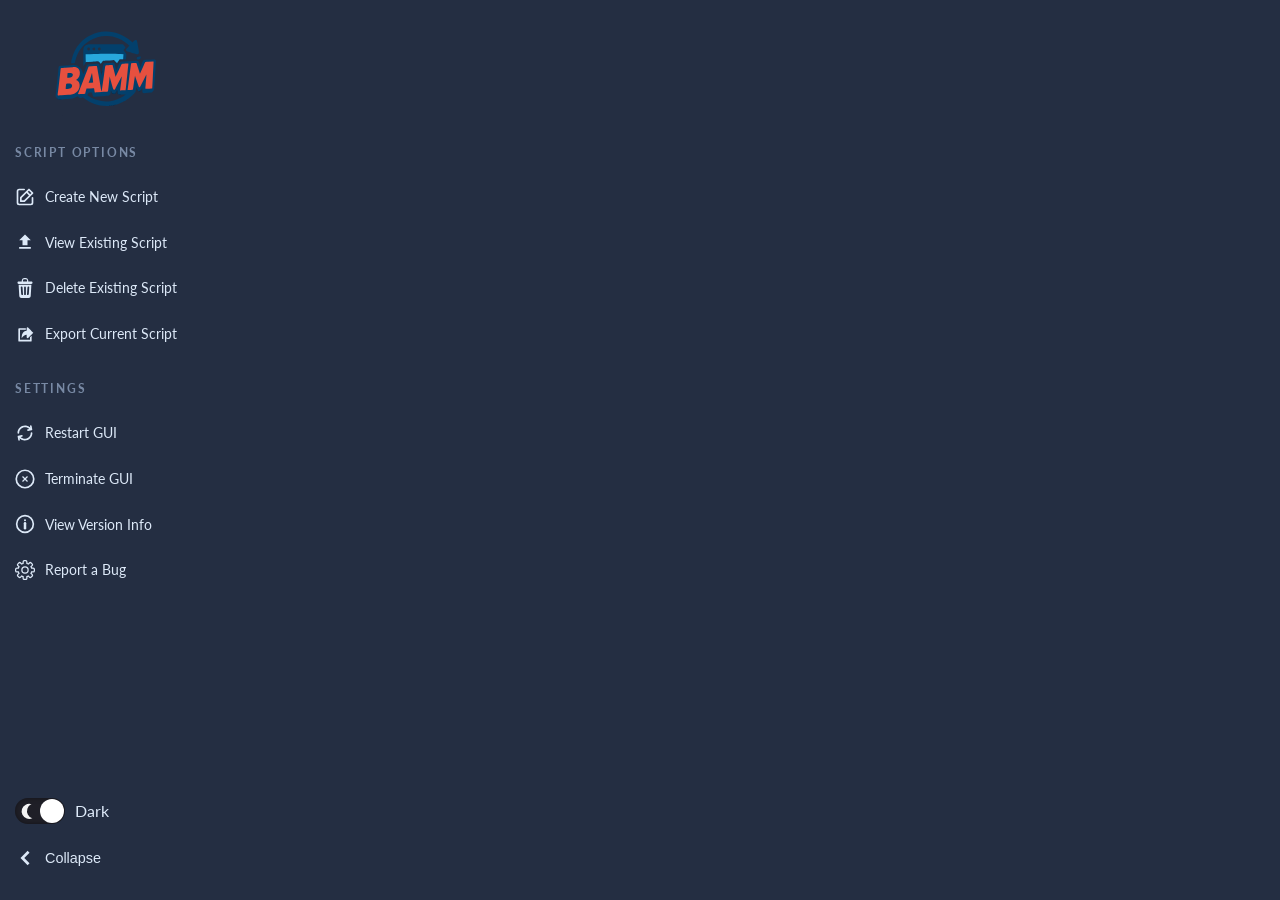
<file: backup.html>
<!DOCTYPE html>
<html lang="en">
  <head>
    <meta charset="UTF-8" />
    <meta name="viewport" content="width=device-width, initial-scale=1.0" />
    <title>BAMM - GUI</title>
    <link
      href="https://fonts.googleapis.com/css2?family=Inter:wght@400;600;700&display=swap"
      rel="stylesheet"
    />
    <link href="styles/sidebar.css" rel="stylesheet" />
  </head>
    <header class="page-header">
      <nav>
        <a href="#0" aria-label="logo" class="logo">
          <svg id="logo" width="140" height="100" viewBox="0 0 2000 1600">
            <defs>
              <linearGradient
                id="Gradient1"
                gradientUnits="userSpaceOnUse"
                x1="1555.58"
                y1="1494.79"
                x2="1581.64"
                y2="1512.72"
              >
                <stop
                  class="stop0"
                  offset="0"
                  stop-opacity="1"
                  stop-color="rgb(195,194,193)"
                ></stop>

                <stop
                  class="stop1"
                  offset="1"
                  stop-opacity="1"
                  stop-color="rgb(229,227,222)"
                ></stop>
              </linearGradient>

              <linearGradient
                id="Gradient2"
                gradientUnits="userSpaceOnUse"
                x1="238.684"
                y1="1511.7"
                x2="284.337"
                y2="1530.12"
              >
                <stop
                  class="stop0"
                  offset="0"
                  stop-opacity="1"
                  stop-color="rgb(194,193,191)"
                ></stop>

                <stop
                  class="stop1"
                  offset="1"
                  stop-opacity="1"
                  stop-color="rgb(241,240,239)"
                ></stop>
              </linearGradient>
            </defs>

            <path
              transform="translate(0,0)"
              fill="rgb(195,195,184)"
              fill-opacity="0.0352941"
              d="M 319.528 1512.77 C 320.405 1511.02 321.324 1506.52 321.839 1504.38 C 321.956 1513.87 322.21 1523.66 321.943 1533.12 L 319.127 1532.15 C 320.514 1525.56 319.988 1519.39 319.528 1512.77 z"
            ></path>

            <path
              transform="translate(0,0)"
              fill="rgb(3,64,108)"
              d="M 1567.15 750.601 L 1592.52 689.764 C 1596.89 679.309 1610.42 643.181 1620.08 641.6 C 1662.16 634.71 1718.66 635.212 1760.79 631.632 C 1794.34 628.781 1817 626.065 1813.85 665.756 C 1812.35 689.939 1811.01 715.145 1809.62 739.349 L 1798.32 925.088 L 1791.47 1033.95 C 1790.08 1055.8 1788.9 1077.76 1786.69 1099.53 C 1785.89 1107.92 1784.28 1117.4 1779.58 1124.51 C 1773.14 1134.23 1754.9 1158.64 1743.34 1160.35 C 1704.46 1166.08 1664.13 1165.37 1624.98 1170.1 C 1612.03 1171.66 1599.42 1162.67 1597.58 1149.51 C 1594.49 1125.72 1600.9 1101.69 1600 1077.73 C 1594.42 1089.44 1581.27 1112.14 1573.45 1122.15 C 1559.25 1142.24 1535.46 1151.88 1520.18 1125.94 C 1515.09 1117.29 1511.55 1105.84 1507.99 1096.33 C 1505.02 1089.23 1502.77 1083.89 1500.55 1076.55 C 1495.38 1091.66 1494.16 1138.92 1488.44 1148.12 C 1463.39 1188.42 1408.98 1229.79 1370.5 1259.03 C 1360.58 1266.56 1350.97 1271.68 1342.92 1278.42 C 1331.02 1285.21 1317.34 1294.57 1305.69 1300.86 C 1267.9 1321.28 1210.94 1347.55 1168.99 1356.48 C 1143.4 1364.62 1080.92 1375.67 1053.78 1375.22 C 1052.26 1375.65 1052.24 1375.77 1050.84 1375.83 C 902.707 1381.73 757.733 1336.65 646.187 1237.42 C 629.786 1243.95 606.075 1250.81 589.103 1242.75 C 578.507 1237.72 570.98 1227.68 562.08 1220.27 L 561.169 1219.52 C 500.361 1255.36 465.081 1260.69 395.347 1265.32 C 382.443 1266.18 363.644 1267.03 351.043 1268.59 C 339.866 1269.52 326.583 1270.9 315.486 1271.21 C 301.78 1273.36 279.136 1274.43 265.151 1274.47 C 250.818 1274.5 242.112 1266.31 233.297 1256.26 C 228.694 1251.46 213.706 1235.66 212.11 1229.96 C 207.654 1214.06 213.689 1177.22 215.257 1161.13 C 218.613 1125.15 222.312 1089.19 226.354 1053.28 L 242.191 900.523 L 250.335 823.858 C 252.75 799.367 254.054 772.76 260.01 749.033 C 264.262 732.097 287.806 732.603 301.531 732.056 C 361.896 729.652 422.594 721.382 482.783 718.128 C 489.859 717.704 496.954 717.685 504.032 718.071 C 522.408 719.099 540.426 723.582 557.141 731.285 C 614.794 758.524 634.934 812.644 654.899 868.182 C 662.993 848.73 675.031 817.917 681.403 798.12 C 693.038 771.687 702.846 730.232 722.84 712.949 C 750.047 707.67 783.614 708.49 811.811 705.729 C 835.754 704.584 860.182 701.703 884.094 701.771 C 895.462 701.803 905.524 707.926 908.372 719.151 C 918.556 759.293 924.184 800.961 932.945 841.518 C 934.57 849.043 936.255 857.375 937.38 864.86 C 939.287 873.522 940.922 880.045 943.523 888.512 C 944.093 878.93 944.908 868.565 947.726 859.357 C 948.256 852.65 949.666 844.976 950.32 837.754 C 951.407 835.616 954.294 816.393 954.857 812.823 C 955.71 802.806 959.462 783.608 961.222 773.212 C 963.255 760.201 965.54 742.351 968.315 729.812 C 968.261 722.683 970.924 712.906 974.01 706.498 C 976.928 700.438 981.501 694.052 988.243 692.012 C 1000.59 688.277 1115.72 681.081 1132.42 682.112 C 1135.6 682.293 1138.7 683.154 1141.52 684.637 C 1149.15 688.663 1153.74 698.61 1155.99 706.594 C 1164.93 738.192 1170.73 771.177 1180.92 802.397 C 1196.33 766.969 1211.68 731.176 1227.8 696.137 C 1233.34 685.065 1239.7 672.336 1252.99 669.22 C 1268.81 665.51 1286.95 665.564 1303.29 664.573 L 1384.34 659.587 L 1459.97 654.678 C 1483.19 653.161 1510.11 648.423 1531.2 659.076 C 1534.26 661.762 1537.75 665.231 1539.32 669.002 C 1550.16 695.177 1557.47 723.947 1567.15 750.601 z M 1094.79 1125.18 C 1080.67 1174.38 1100.45 1215.36 1030.86 1213.75 C 1024.69 1213.61 1013.53 1214.91 1006.9 1215.35 L 938.201 1220.27 C 902.994 1222.89 867.741 1226.38 832.5 1227.98 C 819.388 1228.58 809.571 1225.4 805.043 1212.45 C 799.562 1196.77 794.797 1177.37 792.234 1160.97 C 773.701 1162.13 755.161 1163.18 736.615 1164.13 C 732.604 1172.13 722.13 1196.34 719.106 1205.09 C 821.486 1282.84 958.573 1316.34 1085.6 1298.99 C 1162.62 1288.19 1236.13 1259.9 1300.52 1216.28 C 1308.91 1210.68 1329.27 1196.77 1335.18 1189.97 L 1335.35 1188.25 C 1312.69 1189.13 1288.64 1191.6 1266.43 1192.15 C 1260.11 1193.49 1252.94 1193.28 1246.66 1194.13 C 1199.06 1200.6 1196.39 1178.33 1200.83 1137.82 C 1201.27 1129.47 1202.81 1119.85 1204.24 1111.63 C 1199.58 1117.43 1196.16 1123.46 1192.65 1129.99 C 1185.72 1145.45 1174.77 1176.24 1157.99 1180.76 C 1114.67 1192.43 1110.05 1170.05 1100.35 1139.12 L 1094.79 1125.18 z"
            ></path>

            <path
              transform="translate(0,0)"
              fill="rgb(3,29,62)"
              d="M 1053.78 1375.22 C 1057.41 1371.84 1139.68 1364.33 1152.57 1358.01 C 1155.43 1356.61 1165.54 1354.56 1168.99 1356.48 C 1143.4 1364.62 1080.92 1375.67 1053.78 1375.22 z"
            ></path>

            <path
              transform="translate(0,0)"
              fill="rgb(3,29,62)"
              d="M 1507.99 1096.33 C 1510.8 1097.39 1512.12 1099.93 1513.13 1102.76 C 1520.32 1122.94 1526.15 1145.25 1553.27 1136.52 C 1560.78 1134.1 1567.35 1124.18 1573.45 1122.15 C 1559.25 1142.24 1535.46 1151.88 1520.18 1125.94 C 1515.09 1117.29 1511.55 1105.84 1507.99 1096.33 z"
            ></path>

            <path
              transform="translate(0,0)"
              fill="rgb(3,29,62)"
              d="M 233.297 1256.26 C 241.108 1258.32 250.112 1270.39 256.559 1271.09 C 275.707 1273.16 295.912 1269.48 315.486 1271.21 C 301.78 1273.36 279.136 1274.43 265.151 1274.47 C 250.818 1274.5 242.112 1266.31 233.297 1256.26 z"
            ></path>

            <path
              transform="translate(0,0)"
              fill="rgb(3,29,62)"
              d="M 954.857 812.823 C 957.124 821.545 953.32 853.179 947.726 859.357 C 948.256 852.65 949.666 844.976 950.32 837.754 C 951.407 835.616 954.294 816.393 954.857 812.823 z"
            ></path>

            <path
              transform="translate(0,0)"
              fill="rgb(230,80,63)"
              d="M 1349.25 696.409 C 1358 695.693 1365.42 695.877 1374.15 696.021 C 1374.19 715.937 1368.69 756.036 1366.41 777.358 C 1361.48 827.435 1356.22 877.481 1350.64 927.49 C 1346.47 971.462 1341.9 1015.4 1336.95 1059.29 C 1335.06 1076.88 1332.86 1107.39 1329.37 1123.09 C 1319.09 1124.66 1301.91 1125.26 1291.24 1125.94 C 1275.34 1126.97 1257.46 1128.37 1241.74 1128.07 C 1242.43 1113.46 1246.22 1088.45 1248.04 1073.38 L 1261.81 963.018 C 1263.96 945.982 1268.09 919.357 1268.07 903.107 C 1258.8 915.166 1239.66 953.39 1232.34 967.629 L 1181.58 1065.61 C 1175.85 1076.56 1170.45 1088.01 1164.52 1098.74 C 1160.53 1105.95 1156.57 1113.05 1148.05 1114.84 C 1142.68 1115.96 1140.25 1115.92 1135.76 1113.09 C 1127.18 1099.74 1079.7 926.89 1074.99 903.771 C 1074.29 915.316 1072.13 927.615 1070.75 939.227 C 1068.36 959.909 1066.09 980.605 1063.94 1001.31 C 1061.39 1025.45 1053.49 1129.69 1046.02 1144.87 C 1038.27 1147.88 957.344 1150.95 945.086 1151.7 L 879.915 1156.04 C 865.699 1157.01 850.886 1158.4 836.696 1158.01 C 831.245 1139.55 829.451 1110.72 824.457 1090.1 C 819.038 1089.91 813.819 1090.27 808.431 1090.74 C 773.857 1093.74 739.134 1094.65 704.543 1097.33 C 696.032 1123.05 689.867 1153.35 682.213 1179.76 C 662.889 1183.02 642.477 1183.31 622.914 1184.49 C 604.17 1185.62 586.012 1187.12 567.203 1185.81 C 571.228 1172.84 576.74 1159.06 581.596 1146.27 C 618.354 1055.63 654.613 961.353 689.911 869.991 L 718.681 794.554 C 724.84 778.005 731.5 757.575 739.408 742.149 C 768.721 740.772 798.41 738.208 827.744 736.745 C 836.739 736.296 859.85 734.286 868.021 735.371 C 873.957 743.187 877.716 773.375 879.486 783.761 L 889.723 842.982 L 925.738 1047.69 C 930.737 1076.59 936.886 1120.78 944.33 1147.78 C 951.183 1117.61 956.22 1076.5 960.673 1045.06 L 986.406 863.405 C 989.974 835.736 993.767 808.096 997.783 780.488 C 999.44 768.958 1003.31 733.718 1008.44 726.068 C 1017.3 723.146 1107.03 717.499 1119.81 718.142 C 1123.95 728.004 1129.55 751.31 1132.44 762.4 L 1156.9 858.743 C 1160.33 872.401 1165.55 896.176 1169.92 908.193 C 1194.05 861.37 1215.46 810.632 1238.87 763.248 C 1247.29 746.194 1259.18 717.929 1268.72 702.462 C 1280.58 699.951 1291.17 700.033 1303.12 699.382 C 1318.51 698.613 1333.89 697.622 1349.25 696.409 z"
            ></path>

            <path
              transform="translate(0,0)"
              fill="rgb(3,64,108)"
              d="M 791.357 849.782 C 794.038 852.409 795.157 868.793 795.672 873.16 L 800.651 915.46 C 803.456 939.586 809.428 978.881 810.155 1001.66 C 793.566 1003.9 774.453 1004.21 757.243 1005.64 C 751.678 1006.11 744.052 1006.04 738.309 1006.14 C 744.698 991.364 751.634 971.241 757.154 955.855 C 769.845 920.926 781.254 885.545 791.357 849.782 z"
            ></path>

            <path
              transform="translate(0,0)"
              fill="rgb(230,80,63)"
              d="M 481.531 754.411 C 539.639 745.848 593.639 775.766 597.749 837.562 C 601.546 894.646 581.07 929.727 536.266 961.937 C 566.885 972.363 586.983 990.392 592.454 1023.44 C 605.622 1102.99 556.904 1168.72 480.121 1187.89 C 455.393 1194.06 434.327 1194.95 409.246 1196.79 L 305.167 1203.81 C 287.99 1205.01 264.62 1208.42 247.871 1206.41 C 246.405 1206.23 244.611 1205.96 243.834 1204.59 C 240.834 1199.28 251.159 1125.11 252.586 1113.36 L 278.336 893.954 L 286.62 817.823 C 288.089 804.156 289.664 783.691 292.691 770.964 C 301.069 768.628 350.267 765.549 362.535 764.619 C 402.218 761.422 441.883 758.019 481.531 754.411 z"
            ></path>

            <path
              transform="translate(0,0)"
              fill="rgb(3,64,108)"
              d="M 419.646 1014.43 C 443.793 1012.56 469.351 1018.23 473.069 1046.61 C 474.613 1058.64 471.394 1070.8 464.1 1080.48 C 453.056 1094.88 438.772 1097.51 422.231 1099.84 C 405.861 1101.59 388.319 1102.74 371.824 1104.17 C 371.12 1090.57 375.332 1028.24 380.114 1018.5 C 385.5 1015.19 410.681 1015.05 419.646 1014.43 z"
            ></path>

            <path
              transform="translate(0,0)"
              fill="rgb(3,64,108)"
              d="M 432.553 846.404 C 464.215 844.046 498.768 854.13 480.653 896.459 C 475.112 909.408 459.885 915.835 446.707 919.558 C 429.915 921.939 413.013 923.465 396.066 924.132 C 395.511 907.495 400.414 867.245 402.292 849.429 C 412.228 848.168 422.555 847.34 432.553 846.404 z"
            ></path>

            <path
              transform="translate(0,0)"
              fill="rgb(230,80,63)"
              d="M 1765.06 663.431 C 1770.28 662.929 1773.24 661.573 1776.84 665.422 C 1778.23 671.292 1775.23 718.452 1774.76 727.368 L 1766.38 880.543 C 1762.47 951.273 1760.78 1025.36 1755.54 1095.52 C 1741 1096.35 1650.99 1103.42 1647.07 1100.2 C 1644.63 1085.75 1649.05 1052.19 1650.02 1036.5 C 1653.29 983.253 1662.57 926.472 1661.88 873.492 C 1631.95 938.105 1596.88 1001.25 1564.59 1064.76 C 1561.05 1071.72 1555.71 1077.37 1545.66 1074.53 C 1543.93 1074.05 1539.19 1063.43 1538.32 1060.96 C 1522.74 1016.4 1507.68 971.625 1491.93 927.124 C 1487.89 915.656 1482.74 902.35 1480.43 890.554 C 1476.07 912.744 1472.2 939.191 1469 961.5 L 1454.12 1065.61 C 1452.46 1077.08 1448.61 1107.95 1445.23 1117.84 C 1432.12 1118.7 1370.9 1124.03 1363.01 1120.41 C 1361.2 1114.5 1364.6 1095.17 1365.5 1087.97 L 1374.96 1016.15 L 1397.77 839.049 C 1403.58 793.428 1409.76 747.946 1416.13 702.399 C 1416.68 698.532 1417.24 696.305 1419.8 693.443 C 1432.42 688.798 1486.75 686.474 1500.28 689.153 C 1506.56 690.397 1524.78 753.512 1528.15 764.284 C 1538.14 796.14 1548.38 827.918 1558.86 859.616 C 1578.04 820.269 1595.02 779.47 1613.27 739.714 C 1621.95 720.79 1634.13 688.272 1644.57 672.198 C 1654.11 669.833 1679.65 668.97 1690.67 668.305 L 1765.06 663.431 z"
            ></path>

            <path
              transform="translate(0,0)"
              fill="rgb(3,29,62)"
              d="M 1100.35 1139.12 C 1100.42 1139.09 1100.49 1139.03 1100.58 1139.03 C 1104.58 1138.98 1111.56 1168.87 1116.99 1173.72 C 1124.94 1180.83 1137.13 1180.98 1147.2 1180.05 C 1169.81 1177.98 1176.31 1159.61 1184.42 1141.58 C 1186.22 1137.59 1187.72 1133.19 1190.53 1129.8 L 1192.65 1129.99 C 1185.72 1145.45 1174.77 1176.24 1157.99 1180.76 C 1114.67 1192.43 1110.05 1170.05 1100.35 1139.12 z"
            ></path>

            <path
              transform="translate(0,0)"
              fill="rgb(3,29,62)"
              d="M 1200.83 1137.82 L 1202.69 1136.38 C 1205.09 1144.84 1195.36 1179.57 1213.4 1188.83 C 1227.52 1196.07 1249.99 1188.41 1266.43 1192.15 C 1260.11 1193.49 1252.94 1193.28 1246.66 1194.13 C 1199.06 1200.6 1196.39 1178.33 1200.83 1137.82 z"
            ></path>

            <path
              transform="translate(0,0)"
              fill="rgb(3,64,108)"
              d="M 652.508 740.11 C 654.023 731.043 653.102 693.535 653.06 682.043 L 652.946 540.373 C 652.945 517.188 652.733 494.136 653.562 470.883 C 654.482 445.098 666.491 421.337 687.914 406.59 C 696.009 401.017 705.89 400.253 714.532 396.845 C 737.311 387.861 759.993 389.761 783.948 389.691 L 859.582 389.431 L 1108.65 388.858 L 1220.69 388.703 C 1239.8 388.626 1265.41 387.618 1283.94 389.987 C 1294.05 391.279 1309.4 416.754 1315.78 425.046 C 1319.7 430.142 1324.59 435.152 1328.12 440.956 C 1326.55 447.623 1302.11 473.963 1295.94 482.178 C 1306.18 495.89 1333.51 529.658 1340.96 542.239 C 1341.66 565.472 1338.84 602.518 1336.16 626.282 C 1322.76 628.062 1304.09 627.988 1290.54 628.168 L 1234.07 629.942 C 1222.04 646.72 1202.99 673.582 1192.74 690.935 C 1185.67 682.7 1180 676.012 1171.34 669.38 C 1169.78 666.887 1147.08 644.682 1143.43 640.915 L 1112.98 642.328 C 1085.5 644.746 1058 646.847 1030.47 648.629 C 1021.85 649.211 993.887 650.473 986.609 651.888 C 980.502 651.965 974.384 651.979 968.288 652.323 C 962.876 657.433 960.409 660.866 956.289 667.056 C 949.12 676.481 939.687 690.64 932.253 698.953 C 921.811 687.38 903.695 671.672 891.168 661.905 C 865.43 661.573 822.227 665.801 795.344 667.385 L 727.353 671.172 C 719.994 671.596 699.959 671.234 694.551 674.888 C 691.733 683.86 659.274 731.365 652.508 740.11 z M 742.489 486.966 C 754.812 484.541 762.885 472.645 760.588 460.297 C 758.29 447.949 746.479 439.754 734.108 441.924 C 725.991 443.348 719.264 449.022 716.492 456.782 C 713.72 464.543 715.33 473.194 720.708 479.439 C 726.086 485.683 734.403 488.557 742.489 486.966 z M 826.394 486.512 C 838.572 483.97 846.407 472.065 843.924 459.875 C 841.441 447.684 829.574 439.792 817.372 442.216 C 805.085 444.656 797.127 456.623 799.627 468.897 C 802.127 481.171 814.132 489.072 826.394 486.512 z M 913.471 486.123 C 921.477 484.688 928.092 479.055 930.784 471.38 C 933.476 463.705 931.83 455.175 926.475 449.052 C 921.12 442.93 912.885 440.163 904.919 441.81 C 892.828 444.31 884.991 456.063 887.33 468.186 C 889.67 480.31 901.318 488.302 913.471 486.123 z"
            ></path>

            <path
              transform="translate(0,0)"
              fill="rgb(40,168,221)"
              d="M 992.962 540.864 C 1065.71 542.323 1138.92 539.747 1211.75 543.036 C 1239.61 544.295 1268.1 544.043 1295.84 546.591 C 1294.97 573.767 1291.08 602.46 1290.54 628.168 L 1234.07 629.942 C 1222.04 646.72 1202.99 673.582 1192.74 690.935 C 1185.67 682.7 1180 676.012 1171.34 669.38 C 1169.78 666.887 1147.08 644.682 1143.43 640.915 L 1112.98 642.328 C 1085.5 644.746 1058 646.847 1030.47 648.629 C 1021.85 649.211 993.887 650.473 986.609 651.888 C 980.502 651.965 974.384 651.979 968.288 652.323 C 962.876 657.433 960.409 660.866 956.289 667.056 C 949.12 676.481 939.687 690.64 932.253 698.953 C 921.811 687.38 903.695 671.672 891.168 661.905 C 865.43 661.573 822.227 665.801 795.344 667.385 L 727.353 671.172 C 719.994 671.596 699.959 671.234 694.551 674.888 C 693.282 673.211 692.47 671.449 692.406 669.301 C 691.222 629.494 689.316 589.027 690.013 549.241 C 709.596 547.072 736.847 546.878 757.268 546.086 C 801.327 544.213 845.408 542.932 889.501 542.241 C 917.714 541.717 944.994 542.32 973.33 540.849 C 979.686 540.861 986.664 541.024 992.962 540.864 z"
            ></path>

            <path
              transform="translate(0,0)"
              fill="rgb(3,29,62)"
              d="M 973.33 540.849 C 978.669 538.105 1095.98 538.114 1109.25 539.691 C 1084.46 541 1056.5 539.119 1031.44 539.648 C 1019.51 539.899 1004.66 539.184 992.962 540.864 C 986.664 541.024 979.686 540.861 973.33 540.849 z"
            ></path>

            <path
              transform="translate(0,0)"
              fill="rgb(3,64,108)"
              d="M 519.059 683.961 C 518.617 685.4 518.189 686.771 517.155 687.893 C 512.49 692.955 460.3 694.536 457.878 692.641 C 455.358 683.179 464.695 645.841 466.987 634.897 C 487.037 539.175 529.536 447.379 595.844 374.831 C 700.608 261.383 845.544 193.346 999.753 185.226 C 1153.46 178.593 1310.74 242.683 1423.76 345.593 C 1428.59 349.988 1433.39 354.439 1438.19 358.86 C 1447.24 348.696 1478.17 322.867 1490.7 320.028 C 1494.76 319.107 1499.14 319.467 1502.62 321.914 C 1513.94 329.882 1520.89 383.845 1523.86 399.081 C 1528.96 425.39 1533.63 451.777 1537.88 478.234 C 1540.03 492.118 1546.74 524.222 1538.86 535.725 C 1521.73 560.757 1491.6 545.143 1469.9 537.895 C 1455.08 533.049 1440.24 528.297 1425.36 523.638 C 1407.33 517.937 1358.01 503.901 1342.8 496.617 C 1338.48 489.655 1334.76 480.96 1336.38 472.58 C 1338.15 463.424 1379.61 421.427 1388.27 410.895 C 1373.2 394.628 1355.27 380.024 1337.9 366.362 C 1251.03 297.45 1149.55 259.111 1038.69 255.058 C 935.902 250.148 841.21 278.377 753.324 330.889 C 641.823 397.511 562.418 507.392 530.614 633.08 C 528.142 642.85 519.009 674.845 519.059 683.961 z"
            ></path>

            <path
              transform="translate(0,0)"
              fill="rgb(3,64,108)"
              d="M 1573.51 600.892 C 1572.29 604.112 1570.51 607.234 1569.4 610.389 C 1563.35 627.545 1530.65 639.012 1514.64 629.304 C 1510.61 626.862 1507.73 622.901 1506.66 618.313 C 1498.74 584.639 1555.4 577.561 1573.69 589.208 C 1574.03 594.414 1574.17 595.81 1573.51 600.892 z"
            ></path>
          </svg>
        </a>

        <button class="toggle-mob-menu" aria-expanded="false" aria-label="open menu">
          <svg width="20" height="20" aria-hidden="true" id="down" viewBox="0 0 16 16">
            <polygon points="3.81 4.38 8 8.57 12.19 4.38 13.71 5.91 8 11.62 2.29 5.91 3.81 4.38" />
          </svg>
        </button>

        <ul class="sidebar">
          <li class="menu-heading">
            <h3>Script Options</h3>
          </li>

          <li>
            <a href="#0" title="Create New Script">
              <svg id="createScript" viewBox="0 0 24 24" aria-hidden="true">
                <path d="M21,12a1,1,0,0,0-1,1v6a1,1,0,0,1-1,1H5a1,1,0,0,1-1-1V5A1,1,0,0,1,5,4h6a1,1,0,0,0,0-2H5A3,3,0,0,0,2,5V19a3,3,0,0,0,3,3H19a3,3,0,0,0,3-3V13A1,1,0,0,0,21,12ZM6,12.76V17a1,1,0,0,0,1,1h4.24a1,1,0,0,0,.71-.29l6.92-6.93h0L21.71,8a1,1,0,0,0,0-1.42L17.47,2.29a1,1,0,0,0-1.42,0L13.23,5.12h0L6.29,12.05A1,1,0,0,0,6,12.76ZM16.76,4.41l2.83,2.83L18.17,8.66,15.34,5.83ZM8,13.17l5.93-5.93,2.83,2.83L10.83,16H8Z"></path>
              </svg>
              <span>Create New Script</span>
            </a>
          </li>

          <li>
            <a href="#0" title="View Existing Script">
              <svg aria-hidden="true" id="upload" viewBox="0 0 24 24">
                <path d="M9 16h6v-6h4l-7-7-7 7h4zm-4 2h14v2H5z" />
              </svg>
              <span>View Existing Script</span>
            </a>
          </li>

          <li>
            <a href="#0" title="Delete Existing Script">
              <svg id="delete" xml:space="preserve" x="0" y="0" style="enable-background:new 0 0 512 512" version="1.1" viewBox="0 0 512 512" aria-hidden="true">
                <g>
                  <path d="M109.72 460.72c1.69 28.74 25.57 51.25 54.36 51.25h183.84c28.79 0 52.67-22.51 54.36-51.25l16.98-287.58H92.74L109.72 460.72zM307.01 413.5l11.79-173.29c.82-12.02 10.89-21.44 22.93-21.44.53 0 1.05.02 1.58.05 6.13.42 11.73 3.2 15.77 7.83 4.04 4.63 6.03 10.55 5.61 16.68l-11.78 173.29c-.82 12.03-10.9 21.44-22.94 21.44-.52 0-1.04-.01-1.57-.05C315.75 437.15 306.15 426.16 307.01 413.5zM233 241.33c0-12.68 10.32-23 23-23s23 10.32 23 23v173.7c0 12.68-10.32 23-23 23s-23-10.32-23-23V241.33zM152.92 226.65c4.04-4.63 9.64-7.41 15.77-7.83.53-.03 1.05-.05 1.58-.05 12.04 0 22.11 9.42 22.93 21.44l11.79 173.29c.86 12.66-8.74 23.65-21.39 24.51-.53.04-1.05.05-1.57.05-12.05 0-22.12-9.41-22.94-21.44l-11.78-173.29C146.89 237.2 148.88 231.28 152.92 226.65zM419.74 87.44h-81.53c2.38-7.33 2.78-15.25 1.01-23.01l-3.48-15.21c-6.63-28.96-32-49.19-61.71-49.19h-36.05c-29.71 0-55.09 20.23-61.71 49.19l-3.48 15.21c-1.78 7.76-1.37 15.68 1.01 23.01H92.26c-15.74 0-28.55 12.81-28.55 28.56v8.59c0 15.74 12.81 28.55 28.55 28.55h327.48c15.74 0 28.55-12.81 28.55-28.55V116C448.29 100.25 435.48 87.44 419.74 87.44zM202.02 71.12l3.48-15.21c3.49-15.24 16.84-25.88 32.47-25.88h36.05c15.63 0 28.98 10.64 32.47 25.88l3.48 15.21c.91 3.98-.03 8.1-2.57 11.29-2.55 3.2-6.35 5.03-10.44 5.03h-81.93c-4.09 0-7.89-1.83-10.44-5.03C202.05 79.22 201.11 75.1 202.02 71.12z"></path>
                </g>
              </svg>
              <span>Delete Existing Script</span>
            </a>
          </li>

          <li>
            <a href="#0" title="Export Current Script">
              <svg id="export" viewBox="0 0 24 24" >
                <path d="M8 16.5v.5c1.691-2.578 3.6-3.953 6-4v3c0 .551.511 1 1.143 1 .364 0 .675-.158.883-.391C17.959 14.58 22 10.5 22 10.5s-4.041-4.082-5.975-6.137A1.262 1.262 0 0 0 15.143 4C14.511 4 14 4.447 14 5v3c-4.66 0-6 4.871-6 8.5zM5 21h14a1 1 0 0 0 1-1v-6.046c-.664.676-1.364 1.393-2 2.047V19H6V7h7V5H5a1 1 0 0 0-1 1v14a1 1 0 0 0 1 1z"></path>
              </svg>
              <span>Export Current Script</span>
            </a>
          </li>

          <!-- New Section Start Here -->
          <li class="menu-heading">
            <h3>Settings</h3>
          </li>

          <li>
            <a href="#0" title="Restart GUI">
              <svg id="restart" enable-background="new 0 0 24 24" viewBox="0 0 24 24" aria-hidden="true">
                <g id="_icons">
                  <path d="M6.3027 19.0723c.0182.0145.0389.0251.0572.0395.0989.0764.2059.1404.3078.2126.2282.1633.4567.3256.6984.4654.0076.0043.0158.0074.0234.0118.3028.174.6121.3362.9338.4719l.1055.0439c.1494.0625.2949.123.46.1807.4258.1426.7881.2412 1.1348.3115.2216.0458.4321.0803.6324.1066.0306.0042.0619.0052.0926.009.1402.0166.2803.0329.4059.0396C11.3877 20.9883 11.6328 21 11.8662 21c4.9629 0 9-4.0371 9-9 0-.5527-.4473-1-1-1s-1 .4473-1 1c0 3.8594-3.1406 7-7 7-.2286 0-.4537-.0232-.6787-.0453-.1628-.0131-.3386-.0408-.5162-.0709-.1573-.0275-.3143-.0566-.4687-.0946-.114-.0276-.2229-.0588-.3326-.0913-.5222-.1563-1.0264-.3642-1.4964-.6348-.0024-.0014-.0049-.0023-.0073-.0037-.1808-.1043-.35-.2271-.5209-.3471-.0887-.0632-.1815-.1176-.2678-.1854-.0962-.0745-.1831-.1607-.2755-.2402-.1412-.1229-.2852-.2433-.4185-.3757-.0662-.0669-.1237-.1426-.1873-.2123l1.7911-.3227c.543-.0986.9043-.6182.8066-1.1621-.0986-.543-.6113-.9043-1.1621-.8066l-4.1758.7529c-.2607.0469-.4922.1963-.6436.4141s-.21.4863-.1631.748l.7529 4.1748c.0879.4834.5088.8223.9834.8223.0586 0 .1182-.0049.1787-.0156.543-.0986.9043-.6182.8066-1.1621L5.559 18.4134c.0076.0074.0164.0135.024.0209C5.8333 18.6768 6.069 18.8892 6.3027 19.0723zM17.5635 4.9277c-.0176-.014-.0375-.0242-.0552-.0381-.1038-.0802-.2159-.1476-.323-.2231-.2233-.1592-.4464-.3182-.6826-.455-.0173-.01-.0362-.0171-.0536-.027-.2944-.1678-.5939-.3262-.9061-.4579l-.1055-.0439c-.1494-.0625-.2949-.123-.46-.1807-.4268-.1426-.7891-.2422-1.1357-.3115-.2206-.0458-.4309-.0803-.6312-.1067-.0305-.0042-.0615-.0051-.092-.009-.1403-.0166-.2805-.0329-.4066-.0396C12.4785 3.0117 12.2334 3 12 3c-4.9629 0-9 4.0371-9 9 0 .5527.4473 1 1 1s1-.4473 1-1c0-3.8594 3.1406-7 7-7 .2286 0 .4537.0232.6787.0453.1628.0131.3386.0408.5162.0709.1574.0275.3143.0566.4687.0946.114.0277.2229.0589.3326.0913.7304.2187 1.4163.556 2.0366.9936.0837.0599.1718.1113.2534.1754.0956.074.1819.1599.2738.2388.1434.1248.289.247.4257.3829.0649.0658.1216.1401.184.2086L15.3789 7.624c-.543.0986-.9043.6182-.8066 1.1621.0879.4834.5088.8223.9834.8223.0586 0 .1182-.0049.1787-.0156l4.1758-.7529c.2607-.0469.4922-.1963.6436-.4141s.21-.4863.1631-.748l-.7529-4.1748c-.0986-.543-.6133-.9062-1.1621-.8066-.543.0986-.9043.6182-.8066 1.1621l.3121 1.728c-.0121-.012-.0262-.0216-.0384-.0335C18.0247 5.3171 17.7936 5.109 17.5635 4.9277z"></path>
                </g>
              </svg>
              <span>Restart GUI</span>
            </a>
          </li>

          <li>
            <a href="#0" title="Terminate GUI">
              <svg id="terminate" viewBox="0 0 24 24" aria-hidden="true">
                <circle cx="12" cy="12" r="10.5" fill="none" stroke="currentColor" stroke-width="2"/>
                <line x1="9" y1="9" x2="15" y2="15" stroke="currentColor" stroke-width="1.5"/>
                <line x1="15" y1="9" x2="9" y2="15" stroke="currentColor" stroke-width="1.5"/>
              </svg>
              <span>Terminate GUI</span>
            </a>
          </li>

          <li>
            <a href="#0" title="View Version Info">
              <svg viewBox="0 0 24 24" id="info">
                <g>
                  <path d="M12 1a11 11 0 1 0 11 11A11 11 0 0 0 12 1zm0 20a9 9 0 1 1 9-9 9 9 0 0 1-9 9z"></path>
                  <circle cx="12" cy="7.5" r="1.2"></circle>
                  <path d="M12 9.5a1.5 1.5 0 0 0-1.5 1.5v6a1.5 1.5 0 0 0 3 0v-6a1.5 1.5 0 0 0-1.5-1.5z"></path>
                </g>
              </svg>
              <span>View Version Info</span>
            </a>
          </li>

          <li>
            <a href="#0" title="Report a Bug">
              <svg id="report" viewBox="0 0 16 16">
                <path d="M8,11a3,3,0,1,1,3-3A3,3,0,0,1,8,11ZM8,6a2,2,0,1,0,2,2A2,2,0,0,0,8,6Z" />
                <path d="M8.5,16h-1A1.5,1.5,0,0,1,6,14.5v-.85a5.91,5.91,0,0,1-.58-.24l-.6.6A1.54,1.54,0,0,1,2.7,14L2,13.3a1.5,1.5,0,0,1,0-2.12l.6-.6A5.91,5.91,0,0,1,2.35,10H1.5A1.5,1.5,0,0,1,0,8.5v-1A1.5,1.5,0,0,1,1.5,6h.85a5.91,5.91,0,0,1,.24-.58L2,4.82A1.5,1.5,0,0,1,2,2.7L2.7,2A1.54,1.54,0,0,1,4.82,2l.6.6A5.91,5.91,0,0,1,6,2.35V1.5A1.5,1.5,0,0,1,7.5,0h1A1.5,1.5,0,0,1,10,1.5v.85a5.91,5.91,0,0,1,.58.24l.6-.6A1.54,1.54,0,0,1,13.3,2L14,2.7a1.5,1.5,0,0,1,0,2.12l-.6.6a5.91,5.91,0,0,1,.24.58h.85A1.5,1.5,0,0,1,16,7.5v1A1.5,1.5,0,0,1,14.5,10h-.85a5.91,5.91,0,0,1-.24.58l.6.6a1.5,1.5,0,0,1,0,2.12L13.3,14a1.54,1.54,0,0,1-2.12,0l-.6-.6a5.91,5.91,0,0,1-.58.24v.85A1.5,1.5,0,0,1,8.5,16ZM5.23,12.18l.33.18a4.94,4.94,0,0,0,1.07.44l.36.1V14.5a.5.5,0,0,0,.5.5h1a.5.5,0,0,0,.5-.5V12.91l.36-.1a4.94,4.94,0,0,0,1.07-.44l.33-.18,1.12,1.12a.51.51,0,0,0,.71,0l.71-.71a.5.5,0,0,0,0-.71l-1.12-1.12.18-.33a4.94,4.94,0,0,0,.44-1.07l.1-.36H14.5a.5.5,0,0,0,.5-.5v-1a.5.5,0,0,0-.5-.5H12.91l-.1-.36a4.94,4.94,0,0,0-.44-1.07l-.18-.33L13.3,4.11a.5.5,0,0,0,0-.71L12.6,2.7a.51.51,0,0,0-.71,0L10.77,3.82l-.33-.18a4.94,4.94,0,0,0-1.07-.44L9,3.09V1.5A.5.5,0,0,0,8.5,1h-1a.5.5,0,0,0-.5.5V3.09l-.36.1a4.94,4.94,0,0,0-1.07.44l-.33.18L4.11,2.7a.51.51,0,0,0-.71,0L2.7,3.4a.5.5,0,0,0,0,.71L3.82,5.23l-.18.33a4.94,4.94,0,0,0-.44,1.07L3.09,7H1.5a.5.5,0,0,0-.5.5v1a.5.5,0,0,0,.5.5H3.09l.1.36a4.94,4.94,0,0,0,.44,1.07l.18.33L2.7,11.89a.5.5,0,0,0,0,.71l.71.71a.51.51,0,0,0,.71,0Z" />
              </svg>
              <span>Report a Bug</span>
            </a>
          </li>

          <li>
            <div class="switch">
              <input type="checkbox" id="mode" checked />
              <label for="mode">
                <span></span>
                <span>Dark</span>
              </label>
            </div>

            <button class="collapse-btn" aria-expanded="true" aria-label="collapse menu">
              <svg id="collapse" viewBox="0 0 16 16" aria-hidden="true">
                <polygon points="11.62 3.81 7.43 8 11.62 12.19 10.09 13.71 4.38 8 10.09 2.29 11.62 3.81" />
              </svg>
              <span>Collapse</span>
            </button>
          </li>
        </ul>
      </nav>
    </header>
    <script src="scripts/sidebar.js"></script>
  </body>
</html>
</file>
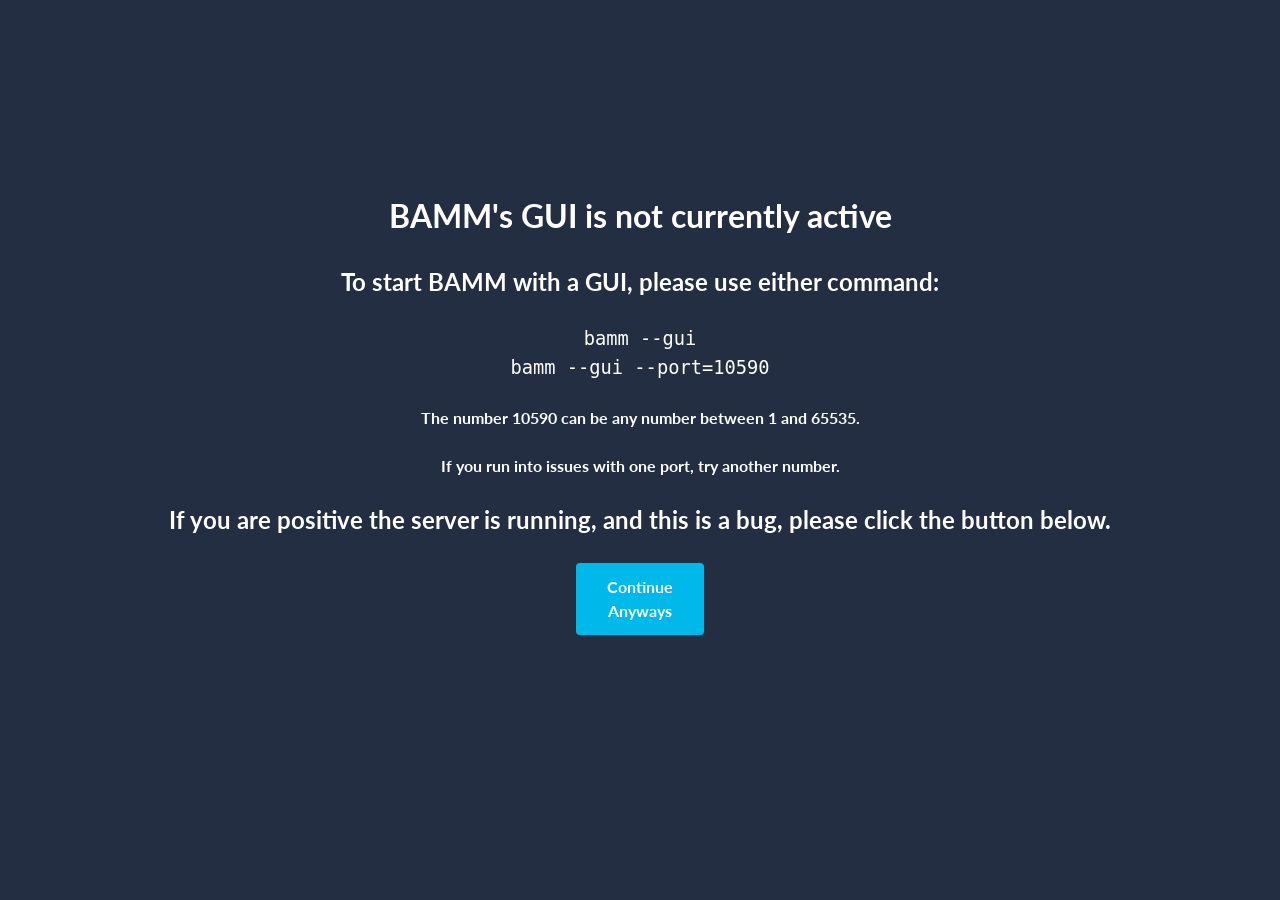
<file: inactive.html>
<!doctype html>
<html lang="en">
  <head>
    <meta charset="UTF-8" />
    <meta name="viewport" content="width=device-width, initial-scale=1.0" />
    <title>BAMM - GUI Inactive</title>
    <link rel="stylesheet" href="styles/sidebar.css" />
  </head>
  <body>
    <div style="color: white; width: 100vw; text-align: center">
      <h1 style="margin-top: 15vw">BAMM's GUI is not currently active</h1>
      <br />
      <h2>To start BAMM with a GUI, please use either command:</h2>
      <br />
      <h3>
        <code style="font-weight: 100">bamm --gui</code>
      </h3>
      <h3>
        <code style="font-weight: 100">bamm --gui --port=10590</code>
      </h3>
      <br />
      <p>
        <strong>The number 10590 can be any number between 1 and 65535.</strong>
      </p>
      <br />
      <p>
        <strong
          >If you run into issues with one port, try another number.</strong
        >
      </p>
      <br />
      <h2>
        If you are positive the server is running, and this is a bug, please
        click the button below.
      </h2>

      <style>
        .continue-btn {
          display: block;
          width: 100vw;
          padding: 12px;
          margin-top: 25px;
          border: none;
          border-radius: var(--border-radius);
          background-color: var(--blue);
          font-size: 1rem;
          font-weight: 700;
        }
      </style>
      <div style="display: flex; margin: auto; width: 10%">
        <h2 class="continue-btn">
          <a href="index.html?debug=true">Continue Anyways</a>
        </h2>
      </div>
    </div>
  </body>
</html>
</file>
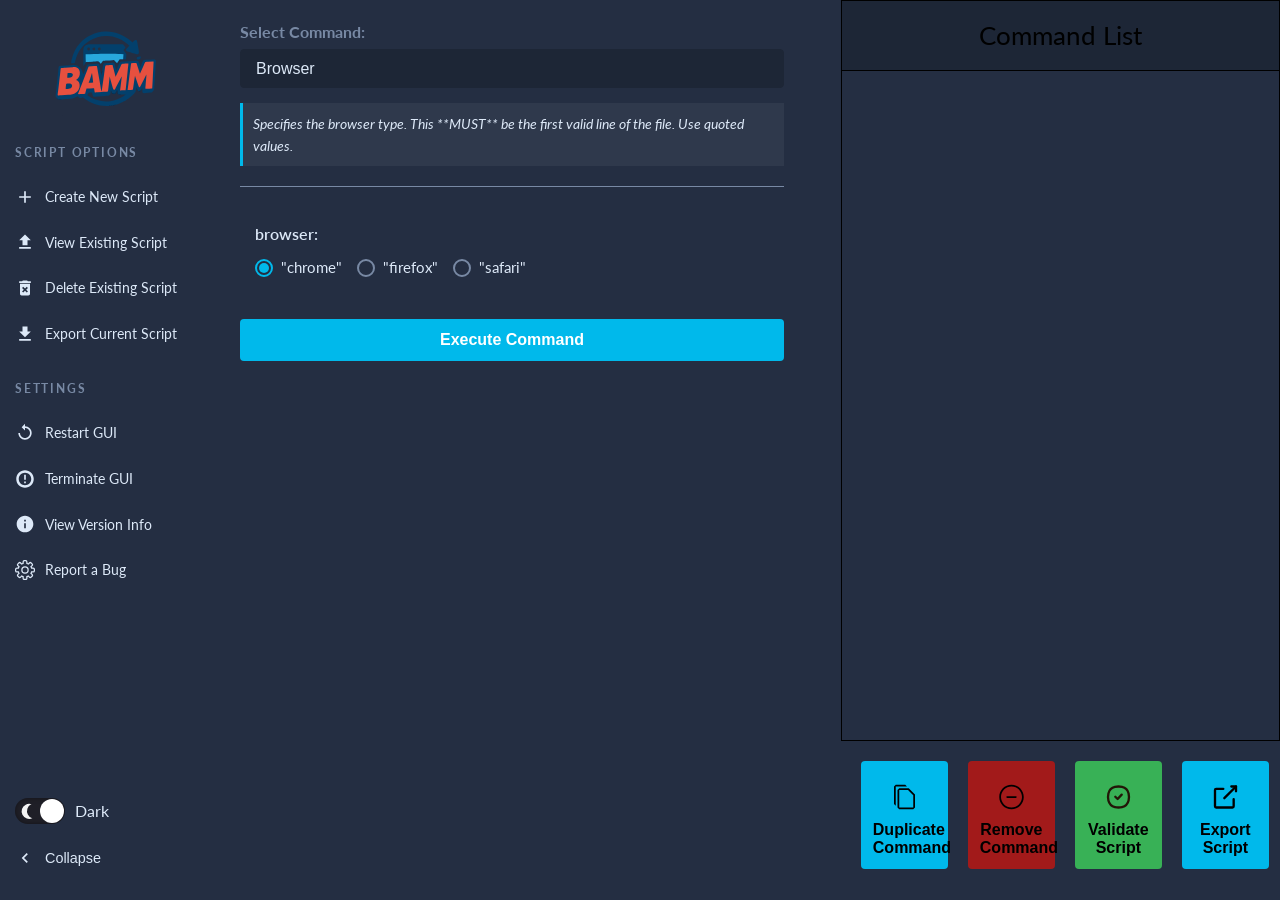
<file: test1.html>
<!DOCTYPE html>
<html lang="en">
  <head>
    <meta charset="UTF-8" />
    <meta name="viewport" content="width=device-width, initial-scale=1.0" />
    <title>BAMM - GUI</title>
    <link
      href="https://fonts.googleapis.com/css2?family=Inter:wght@400;600;700&display=swap"
      rel="stylesheet"
    />
    <link href="styles/sidebar.css" rel="stylesheet" />
    <link href="styles/create_script.css" rel="stylesheet" />
  </head>
    <header class="page-header">
      <nav>
        <a aria-label="logo" class="logo">
          <svg id="logo" width="140" height="100" viewBox="0 0 2000 1600">
            <defs>
              <linearGradient id="Gradient1" gradientUnits="userSpaceOnUse" x1="1555.58" y1="1494.79" x2="1581.64" y2="1512.72">
                <stop class="stop0" offset="0" stop-opacity="1" stop-color="rgb(195,194,193)"></stop>
                <stop class="stop1" offset="1" stop-opacity="1" stop-color="rgb(229,227,222)"></stop>
              </linearGradient>

              <linearGradient id="Gradient2" gradientUnits="userSpaceOnUse" x1="238.684" y1="1511.7" x2="284.337" y2="1530.12">

                <stop class="stop0" offset="0" stop-opacity="1" stop-color="rgb(194,193,191)"></stop>

                <stop class="stop1" offset="1" stop-opacity="1" stop-color="rgb(241,240,239)"></stop>
              </linearGradient>
            </defs>

            <path
              transform="translate(0,0)"
              fill="rgb(195,195,184)"
              fill-opacity="0.0352941"
              d="M 319.528 1512.77 C 320.405 1511.02 321.324 1506.52 321.839 1504.38 C 321.956 1513.87 322.21 1523.66 321.943 1533.12 L 319.127 1532.15 C 320.514 1525.56 319.988 1519.39 319.528 1512.77 z"
            ></path>

            <path
              transform="translate(0,0)"
              fill="rgb(3,64,108)"
              d="M 1567.15 750.601 L 1592.52 689.764 C 1596.89 679.309 1610.42 643.181 1620.08 641.6 C 1662.16 634.71 1718.66 635.212 1760.79 631.632 C 1794.34 628.781 1817 626.065 1813.85 665.756 C 1812.35 689.939 1811.01 715.145 1809.62 739.349 L 1798.32 925.088 L 1791.47 1033.95 C 1790.08 1055.8 1788.9 1077.76 1786.69 1099.53 C 1785.89 1107.92 1784.28 1117.4 1779.58 1124.51 C 1773.14 1134.23 1754.9 1158.64 1743.34 1160.35 C 1704.46 1166.08 1664.13 1165.37 1624.98 1170.1 C 1612.03 1171.66 1599.42 1162.67 1597.58 1149.51 C 1594.49 1125.72 1600.9 1101.69 1600 1077.73 C 1594.42 1089.44 1581.27 1112.14 1573.45 1122.15 C 1559.25 1142.24 1535.46 1151.88 1520.18 1125.94 C 1515.09 1117.29 1511.55 1105.84 1507.99 1096.33 C 1505.02 1089.23 1502.77 1083.89 1500.55 1076.55 C 1495.38 1091.66 1494.16 1138.92 1488.44 1148.12 C 1463.39 1188.42 1408.98 1229.79 1370.5 1259.03 C 1360.58 1266.56 1350.97 1271.68 1342.92 1278.42 C 1331.02 1285.21 1317.34 1294.57 1305.69 1300.86 C 1267.9 1321.28 1210.94 1347.55 1168.99 1356.48 C 1143.4 1364.62 1080.92 1375.67 1053.78 1375.22 C 1052.26 1375.65 1052.24 1375.77 1050.84 1375.83 C 902.707 1381.73 757.733 1336.65 646.187 1237.42 C 629.786 1243.95 606.075 1250.81 589.103 1242.75 C 578.507 1237.72 570.98 1227.68 562.08 1220.27 L 561.169 1219.52 C 500.361 1255.36 465.081 1260.69 395.347 1265.32 C 382.443 1266.18 363.644 1267.03 351.043 1268.59 C 339.866 1269.52 326.583 1270.9 315.486 1271.21 C 301.78 1273.36 279.136 1274.43 265.151 1274.47 C 250.818 1274.5 242.112 1266.31 233.297 1256.26 C 228.694 1251.46 213.706 1235.66 212.11 1229.96 C 207.654 1214.06 213.689 1177.22 215.257 1161.13 C 218.613 1125.15 222.312 1089.19 226.354 1053.28 L 242.191 900.523 L 250.335 823.858 C 252.75 799.367 254.054 772.76 260.01 749.033 C 264.262 732.097 287.806 732.603 301.531 732.056 C 361.896 729.652 422.594 721.382 482.783 718.128 C 489.859 717.704 496.954 717.685 504.032 718.071 C 522.408 719.099 540.426 723.582 557.141 731.285 C 614.794 758.524 634.934 812.644 654.899 868.182 C 662.993 848.73 675.031 817.917 681.403 798.12 C 693.038 771.687 702.846 730.232 722.84 712.949 C 750.047 707.67 783.614 708.49 811.811 705.729 C 835.754 704.584 860.182 701.703 884.094 701.771 C 895.462 701.803 905.524 707.926 908.372 719.151 C 918.556 759.293 924.184 800.961 932.945 841.518 C 934.57 849.043 936.255 857.375 937.38 864.86 C 939.287 873.522 940.922 880.045 943.523 888.512 C 944.093 878.93 944.908 868.565 947.726 859.357 C 948.256 852.65 949.666 844.976 950.32 837.754 C 951.407 835.616 954.294 816.393 954.857 812.823 C 955.71 802.806 959.462 783.608 961.222 773.212 C 963.255 760.201 965.54 742.351 968.315 729.812 C 968.261 722.683 970.924 712.906 974.01 706.498 C 976.928 700.438 981.501 694.052 988.243 692.012 C 1000.59 688.277 1115.72 681.081 1132.42 682.112 C 1135.6 682.293 1138.7 683.154 1141.52 684.637 C 1149.15 688.663 1153.74 698.61 1155.99 706.594 C 1164.93 738.192 1170.73 771.177 1180.92 802.397 C 1196.33 766.969 1211.68 731.176 1227.8 696.137 C 1233.34 685.065 1239.7 672.336 1252.99 669.22 C 1268.81 665.51 1286.95 665.564 1303.29 664.573 L 1384.34 659.587 L 1459.97 654.678 C 1483.19 653.161 1510.11 648.423 1531.2 659.076 C 1534.26 661.762 1537.75 665.231 1539.32 669.002 C 1550.16 695.177 1557.47 723.947 1567.15 750.601 z M 1094.79 1125.18 C 1080.67 1174.38 1100.45 1215.36 1030.86 1213.75 C 1024.69 1213.61 1013.53 1214.91 1006.9 1215.35 L 938.201 1220.27 C 902.994 1222.89 867.741 1226.38 832.5 1227.98 C 819.388 1228.58 809.571 1225.4 805.043 1212.45 C 799.562 1196.77 794.797 1177.37 792.234 1160.97 C 773.701 1162.13 755.161 1163.18 736.615 1164.13 C 732.604 1172.13 722.13 1196.34 719.106 1205.09 C 821.486 1282.84 958.573 1316.34 1085.6 1298.99 C 1162.62 1288.19 1236.13 1259.9 1300.52 1216.28 C 1308.91 1210.68 1329.27 1196.77 1335.18 1189.97 L 1335.35 1188.25 C 1312.69 1189.13 1288.64 1191.6 1266.43 1192.15 C 1260.11 1193.49 1252.94 1193.28 1246.66 1194.13 C 1199.06 1200.6 1196.39 1178.33 1200.83 1137.82 C 1201.27 1129.47 1202.81 1119.85 1204.24 1111.63 C 1199.58 1117.43 1196.16 1123.46 1192.65 1129.99 C 1185.72 1145.45 1174.77 1176.24 1157.99 1180.76 C 1114.67 1192.43 1110.05 1170.05 1100.35 1139.12 L 1094.79 1125.18 z"
            ></path>

            <path
              transform="translate(0,0)"
              fill="rgb(3,29,62)"
              d="M 1053.78 1375.22 C 1057.41 1371.84 1139.68 1364.33 1152.57 1358.01 C 1155.43 1356.61 1165.54 1354.56 1168.99 1356.48 C 1143.4 1364.62 1080.92 1375.67 1053.78 1375.22 z"
            ></path>

            <path
              transform="translate(0,0)"
              fill="rgb(3,29,62)"
              d="M 1507.99 1096.33 C 1510.8 1097.39 1512.12 1099.93 1513.13 1102.76 C 1520.32 1122.94 1526.15 1145.25 1553.27 1136.52 C 1560.78 1134.1 1567.35 1124.18 1573.45 1122.15 C 1559.25 1142.24 1535.46 1151.88 1520.18 1125.94 C 1515.09 1117.29 1511.55 1105.84 1507.99 1096.33 z"
            ></path>

            <path
              transform="translate(0,0)"
              fill="rgb(3,29,62)"
              d="M 233.297 1256.26 C 241.108 1258.32 250.112 1270.39 256.559 1271.09 C 275.707 1273.16 295.912 1269.48 315.486 1271.21 C 301.78 1273.36 279.136 1274.43 265.151 1274.47 C 250.818 1274.5 242.112 1266.31 233.297 1256.26 z"
            ></path>

            <path
              transform="translate(0,0)"
              fill="rgb(3,29,62)"
              d="M 954.857 812.823 C 957.124 821.545 953.32 853.179 947.726 859.357 C 948.256 852.65 949.666 844.976 950.32 837.754 C 951.407 835.616 954.294 816.393 954.857 812.823 z"
            ></path>

            <path
              transform="translate(0,0)"
              fill="rgb(230,80,63)"
              d="M 1349.25 696.409 C 1358 695.693 1365.42 695.877 1374.15 696.021 C 1374.19 715.937 1368.69 756.036 1366.41 777.358 C 1361.48 827.435 1356.22 877.481 1350.64 927.49 C 1346.47 971.462 1341.9 1015.4 1336.95 1059.29 C 1335.06 1076.88 1332.86 1107.39 1329.37 1123.09 C 1319.09 1124.66 1301.91 1125.26 1291.24 1125.94 C 1275.34 1126.97 1257.46 1128.37 1241.74 1128.07 C 1242.43 1113.46 1246.22 1088.45 1248.04 1073.38 L 1261.81 963.018 C 1263.96 945.982 1268.09 919.357 1268.07 903.107 C 1258.8 915.166 1239.66 953.39 1232.34 967.629 L 1181.58 1065.61 C 1175.85 1076.56 1170.45 1088.01 1164.52 1098.74 C 1160.53 1105.95 1156.57 1113.05 1148.05 1114.84 C 1142.68 1115.96 1140.25 1115.92 1135.76 1113.09 C 1127.18 1099.74 1079.7 926.89 1074.99 903.771 C 1074.29 915.316 1072.13 927.615 1070.75 939.227 C 1068.36 959.909 1066.09 980.605 1063.94 1001.31 C 1061.39 1025.45 1053.49 1129.69 1046.02 1144.87 C 1038.27 1147.88 957.344 1150.95 945.086 1151.7 L 879.915 1156.04 C 865.699 1157.01 850.886 1158.4 836.696 1158.01 C 831.245 1139.55 829.451 1110.72 824.457 1090.1 C 819.038 1089.91 813.819 1090.27 808.431 1090.74 C 773.857 1093.74 739.134 1094.65 704.543 1097.33 C 696.032 1123.05 689.867 1153.35 682.213 1179.76 C 662.889 1183.02 642.477 1183.31 622.914 1184.49 C 604.17 1185.62 586.012 1187.12 567.203 1185.81 C 571.228 1172.84 576.74 1159.06 581.596 1146.27 C 618.354 1055.63 654.613 961.353 689.911 869.991 L 718.681 794.554 C 724.84 778.005 731.5 757.575 739.408 742.149 C 768.721 740.772 798.41 738.208 827.744 736.745 C 836.739 736.296 859.85 734.286 868.021 735.371 C 873.957 743.187 877.716 773.375 879.486 783.761 L 889.723 842.982 L 925.738 1047.69 C 930.737 1076.59 936.886 1120.78 944.33 1147.78 C 951.183 1117.61 956.22 1076.5 960.673 1045.06 L 986.406 863.405 C 989.974 835.736 993.767 808.096 997.783 780.488 C 999.44 768.958 1003.31 733.718 1008.44 726.068 C 1017.3 723.146 1107.03 717.499 1119.81 718.142 C 1123.95 728.004 1129.55 751.31 1132.44 762.4 L 1156.9 858.743 C 1160.33 872.401 1165.55 896.176 1169.92 908.193 C 1194.05 861.37 1215.46 810.632 1238.87 763.248 C 1247.29 746.194 1259.18 717.929 1268.72 702.462 C 1280.58 699.951 1291.17 700.033 1303.12 699.382 C 1318.51 698.613 1333.89 697.622 1349.25 696.409 z"
            ></path>

            <path
              transform="translate(0,0)"
              fill="rgb(3,64,108)"
              d="M 791.357 849.782 C 794.038 852.409 795.157 868.793 795.672 873.16 L 800.651 915.46 C 803.456 939.586 809.428 978.881 810.155 1001.66 C 793.566 1003.9 774.453 1004.21 757.243 1005.64 C 751.678 1006.11 744.052 1006.04 738.309 1006.14 C 744.698 991.364 751.634 971.241 757.154 955.855 C 769.845 920.926 781.254 885.545 791.357 849.782 z"
            ></path>

            <path
              transform="translate(0,0)"
              fill="rgb(230,80,63)"
              d="M 481.531 754.411 C 539.639 745.848 593.639 775.766 597.749 837.562 C 601.546 894.646 581.07 929.727 536.266 961.937 C 566.885 972.363 586.983 990.392 592.454 1023.44 C 605.622 1102.99 556.904 1168.72 480.121 1187.89 C 455.393 1194.06 434.327 1194.95 409.246 1196.79 L 305.167 1203.81 C 287.99 1205.01 264.62 1208.42 247.871 1206.41 C 246.405 1206.23 244.611 1205.96 243.834 1204.59 C 240.834 1199.28 251.159 1125.11 252.586 1113.36 L 278.336 893.954 L 286.62 817.823 C 288.089 804.156 289.664 783.691 292.691 770.964 C 301.069 768.628 350.267 765.549 362.535 764.619 C 402.218 761.422 441.883 758.019 481.531 754.411 z"
            ></path>

            <path
              transform="translate(0,0)"
              fill="rgb(3,64,108)"
              d="M 419.646 1014.43 C 443.793 1012.56 469.351 1018.23 473.069 1046.61 C 474.613 1058.64 471.394 1070.8 464.1 1080.48 C 453.056 1094.88 438.772 1097.51 422.231 1099.84 C 405.861 1101.59 388.319 1102.74 371.824 1104.17 C 371.12 1090.57 375.332 1028.24 380.114 1018.5 C 385.5 1015.19 410.681 1015.05 419.646 1014.43 z"
            ></path>

            <path
              transform="translate(0,0)"
              fill="rgb(3,64,108)"
              d="M 432.553 846.404 C 464.215 844.046 498.768 854.13 480.653 896.459 C 475.112 909.408 459.885 915.835 446.707 919.558 C 429.915 921.939 413.013 923.465 396.066 924.132 C 395.511 907.495 400.414 867.245 402.292 849.429 C 412.228 848.168 422.555 847.34 432.553 846.404 z"
            ></path>

            <path
              transform="translate(0,0)"
              fill="rgb(230,80,63)"
              d="M 1765.06 663.431 C 1770.28 662.929 1773.24 661.573 1776.84 665.422 C 1778.23 671.292 1775.23 718.452 1774.76 727.368 L 1766.38 880.543 C 1762.47 951.273 1760.78 1025.36 1755.54 1095.52 C 1741 1096.35 1650.99 1103.42 1647.07 1100.2 C 1644.63 1085.75 1649.05 1052.19 1650.02 1036.5 C 1653.29 983.253 1662.57 926.472 1661.88 873.492 C 1631.95 938.105 1596.88 1001.25 1564.59 1064.76 C 1561.05 1071.72 1555.71 1077.37 1545.66 1074.53 C 1543.93 1074.05 1539.19 1063.43 1538.32 1060.96 C 1522.74 1016.4 1507.68 971.625 1491.93 927.124 C 1487.89 915.656 1482.74 902.35 1480.43 890.554 C 1476.07 912.744 1472.2 939.191 1469 961.5 L 1454.12 1065.61 C 1452.46 1077.08 1448.61 1107.95 1445.23 1117.84 C 1432.12 1118.7 1370.9 1124.03 1363.01 1120.41 C 1361.2 1114.5 1364.6 1095.17 1365.5 1087.97 L 1374.96 1016.15 L 1397.77 839.049 C 1403.58 793.428 1409.76 747.946 1416.13 702.399 C 1416.68 698.532 1417.24 696.305 1419.8 693.443 C 1432.42 688.798 1486.75 686.474 1500.28 689.153 C 1506.56 690.397 1524.78 753.512 1528.15 764.284 C 1538.14 796.14 1548.38 827.918 1558.86 859.616 C 1578.04 820.269 1595.02 779.47 1613.27 739.714 C 1621.95 720.79 1634.13 688.272 1644.57 672.198 C 1654.11 669.833 1679.65 668.97 1690.67 668.305 L 1765.06 663.431 z"
            ></path>

            <path
              transform="translate(0,0)"
              fill="rgb(3,29,62)"
              d="M 1100.35 1139.12 C 1100.42 1139.09 1100.49 1139.03 1100.58 1139.03 C 1104.58 1138.98 1111.56 1168.87 1116.99 1173.72 C 1124.94 1180.83 1137.13 1180.98 1147.2 1180.05 C 1169.81 1177.98 1176.31 1159.61 1184.42 1141.58 C 1186.22 1137.59 1187.72 1133.19 1190.53 1129.8 L 1192.65 1129.99 C 1185.72 1145.45 1174.77 1176.24 1157.99 1180.76 C 1114.67 1192.43 1110.05 1170.05 1100.35 1139.12 z"
            ></path>

            <path
              transform="translate(0,0)"
              fill="rgb(3,29,62)"
              d="M 1200.83 1137.82 L 1202.69 1136.38 C 1205.09 1144.84 1195.36 1179.57 1213.4 1188.83 C 1227.52 1196.07 1249.99 1188.41 1266.43 1192.15 C 1260.11 1193.49 1252.94 1193.28 1246.66 1194.13 C 1199.06 1200.6 1196.39 1178.33 1200.83 1137.82 z"
            ></path>

            <path
              transform="translate(0,0)"
              fill="rgb(3,64,108)"
              d="M 652.508 740.11 C 654.023 731.043 653.102 693.535 653.06 682.043 L 652.946 540.373 C 652.945 517.188 652.733 494.136 653.562 470.883 C 654.482 445.098 666.491 421.337 687.914 406.59 C 696.009 401.017 705.89 400.253 714.532 396.845 C 737.311 387.861 759.993 389.761 783.948 389.691 L 859.582 389.431 L 1108.65 388.858 L 1220.69 388.703 C 1239.8 388.626 1265.41 387.618 1283.94 389.987 C 1294.05 391.279 1309.4 416.754 1315.78 425.046 C 1319.7 430.142 1324.59 435.152 1328.12 440.956 C 1326.55 447.623 1302.11 473.963 1295.94 482.178 C 1306.18 495.89 1333.51 529.658 1340.96 542.239 C 1341.66 565.472 1338.84 602.518 1336.16 626.282 C 1322.76 628.062 1304.09 627.988 1290.54 628.168 L 1234.07 629.942 C 1222.04 646.72 1202.99 673.582 1192.74 690.935 C 1185.67 682.7 1180 676.012 1171.34 669.38 C 1169.78 666.887 1147.08 644.682 1143.43 640.915 L 1112.98 642.328 C 1085.5 644.746 1058 646.847 1030.47 648.629 C 1021.85 649.211 993.887 650.473 986.609 651.888 C 980.502 651.965 974.384 651.979 968.288 652.323 C 962.876 657.433 960.409 660.866 956.289 667.056 C 949.12 676.481 939.687 690.64 932.253 698.953 C 921.811 687.38 903.695 671.672 891.168 661.905 C 865.43 661.573 822.227 665.801 795.344 667.385 L 727.353 671.172 C 719.994 671.596 699.959 671.234 694.551 674.888 C 691.733 683.86 659.274 731.365 652.508 740.11 z M 742.489 486.966 C 754.812 484.541 762.885 472.645 760.588 460.297 C 758.29 447.949 746.479 439.754 734.108 441.924 C 725.991 443.348 719.264 449.022 716.492 456.782 C 713.72 464.543 715.33 473.194 720.708 479.439 C 726.086 485.683 734.403 488.557 742.489 486.966 z M 826.394 486.512 C 838.572 483.97 846.407 472.065 843.924 459.875 C 841.441 447.684 829.574 439.792 817.372 442.216 C 805.085 444.656 797.127 456.623 799.627 468.897 C 802.127 481.171 814.132 489.072 826.394 486.512 z M 913.471 486.123 C 921.477 484.688 928.092 479.055 930.784 471.38 C 933.476 463.705 931.83 455.175 926.475 449.052 C 921.12 442.93 912.885 440.163 904.919 441.81 C 892.828 444.31 884.991 456.063 887.33 468.186 C 889.67 480.31 901.318 488.302 913.471 486.123 z"
            ></path>

            <path
              transform="translate(0,0)"
              fill="rgb(40,168,221)"
              d="M 992.962 540.864 C 1065.71 542.323 1138.92 539.747 1211.75 543.036 C 1239.61 544.295 1268.1 544.043 1295.84 546.591 C 1294.97 573.767 1291.08 602.46 1290.54 628.168 L 1234.07 629.942 C 1222.04 646.72 1202.99 673.582 1192.74 690.935 C 1185.67 682.7 1180 676.012 1171.34 669.38 C 1169.78 666.887 1147.08 644.682 1143.43 640.915 L 1112.98 642.328 C 1085.5 644.746 1058 646.847 1030.47 648.629 C 1021.85 649.211 993.887 650.473 986.609 651.888 C 980.502 651.965 974.384 651.979 968.288 652.323 C 962.876 657.433 960.409 660.866 956.289 667.056 C 949.12 676.481 939.687 690.64 932.253 698.953 C 921.811 687.38 903.695 671.672 891.168 661.905 C 865.43 661.573 822.227 665.801 795.344 667.385 L 727.353 671.172 C 719.994 671.596 699.959 671.234 694.551 674.888 C 693.282 673.211 692.47 671.449 692.406 669.301 C 691.222 629.494 689.316 589.027 690.013 549.241 C 709.596 547.072 736.847 546.878 757.268 546.086 C 801.327 544.213 845.408 542.932 889.501 542.241 C 917.714 541.717 944.994 542.32 973.33 540.849 C 979.686 540.861 986.664 541.024 992.962 540.864 z"
            ></path>

            <path
              transform="translate(0,0)"
              fill="rgb(3,29,62)"
              d="M 973.33 540.849 C 978.669 538.105 1095.98 538.114 1109.25 539.691 C 1084.46 541 1056.5 539.119 1031.44 539.648 C 1019.51 539.899 1004.66 539.184 992.962 540.864 C 986.664 541.024 979.686 540.861 973.33 540.849 z"
            ></path>

            <path
              transform="translate(0,0)"
              fill="rgb(3,64,108)"
              d="M 519.059 683.961 C 518.617 685.4 518.189 686.771 517.155 687.893 C 512.49 692.955 460.3 694.536 457.878 692.641 C 455.358 683.179 464.695 645.841 466.987 634.897 C 487.037 539.175 529.536 447.379 595.844 374.831 C 700.608 261.383 845.544 193.346 999.753 185.226 C 1153.46 178.593 1310.74 242.683 1423.76 345.593 C 1428.59 349.988 1433.39 354.439 1438.19 358.86 C 1447.24 348.696 1478.17 322.867 1490.7 320.028 C 1494.76 319.107 1499.14 319.467 1502.62 321.914 C 1513.94 329.882 1520.89 383.845 1523.86 399.081 C 1528.96 425.39 1533.63 451.777 1537.88 478.234 C 1540.03 492.118 1546.74 524.222 1538.86 535.725 C 1521.73 560.757 1491.6 545.143 1469.9 537.895 C 1455.08 533.049 1440.24 528.297 1425.36 523.638 C 1407.33 517.937 1358.01 503.901 1342.8 496.617 C 1338.48 489.655 1334.76 480.96 1336.38 472.58 C 1338.15 463.424 1379.61 421.427 1388.27 410.895 C 1373.2 394.628 1355.27 380.024 1337.9 366.362 C 1251.03 297.45 1149.55 259.111 1038.69 255.058 C 935.902 250.148 841.21 278.377 753.324 330.889 C 641.823 397.511 562.418 507.392 530.614 633.08 C 528.142 642.85 519.009 674.845 519.059 683.961 z"
            ></path>

            <path
              transform="translate(0,0)"
              fill="rgb(3,64,108)"
              d="M 1573.51 600.892 C 1572.29 604.112 1570.51 607.234 1569.4 610.389 C 1563.35 627.545 1530.65 639.012 1514.64 629.304 C 1510.61 626.862 1507.73 622.901 1506.66 618.313 C 1498.74 584.639 1555.4 577.561 1573.69 589.208 C 1574.03 594.414 1574.17 595.81 1573.51 600.892 z"
            ></path>
          </svg>
        </a>

        <button class="toggle-mob-menu" aria-expanded="false" aria-label="open menu">
          <svg width="20" height="20" aria-hidden="true" id="down" viewBox="0 0 24 24">
              <path d="M7 10l5 5 5-5z" />
          </svg>
        </button>

        <ul class="sidebar">
          <li class="menu-heading">
            <h3>Script Options</h3>
          </li>

          <li>
            <a href="#0" title="Create New Script">
              <svg id="createScript" viewBox="0 0 24 24" aria-hidden="true">
                <path d="M19 13h-6v6h-2v-6H5v-2h6V5h2v6h6v2z" />
              </svg>
              <span>Create New Script</span>
            </a>
          </li>

          <li>
            <a href="#0" title="View Existing Script">
              <svg aria-hidden="true" id="upload" viewBox="0 0 24 24">
                <path d="M9 16h6v-6h4l-7-7-7 7h4zm-4 2h14v2H5z" />
              </svg>
              <span>View Existing Script</span>
            </a>
          </li>

          <li>
            <a href="#0" title="Delete Existing Script">
              <svg id="delete" viewBox="0 0 24 24" aria-hidden="true">
                <path d="M6 19c0 1.1.9 2 2 2h8c1.1 0 2-.9 2-2V7H6v12zm2.46-7.12l1.41-1.41L12 12.59l2.12-2.12 1.41 1.41L13.41 14l2.12 2.12-1.41 1.41L12 15.41l-2.12 2.12-1.41-1.41L10.59 14l-2.13-2.12zM15.5 4l-1-1h-5l-1 1H5v2h14V4z"/>
              </svg>
              <span>Delete Existing Script</span>
            </a>
          </li>

          <li>
            <a href="#0" title="Export Current Script">
              <svg id="export" viewBox="0 0 24 24" aria-hidden="true">
                <path d="M19 9h-4V3H9v6H5l7 7 7-7zM5 18v2h14v-2H5z" />
              </svg>
              <span>Export Current Script</span>
            </a>
          </li>

          <!-- New Section Start Here -->
          <li class="menu-heading">
            <h3>Settings</h3>
          </li>

          <li>
            <a href="#0" title="Restart GUI">
              <svg id="restart" viewBox="0 0 24 24" aria-hidden="true">
                <path d="M12 4V1L8 5l4 4V6c3.31 0 6 2.69 6 6s-2.69 6-6 6-6-2.69-6-6H4c0 4.42 3.58 8 8 8s8-3.58 8-8-3.58-8-8-8z"/>
              </svg>
              <span>Restart GUI</span>
            </a>
          </li>
          <li>
            <a href="#0" title="Terminate GUI">
              <svg id="terminate" viewBox="0 0 24 24" aria-hidden="true">
                <path d="M12 1.5c-5.8 0-10.5 4.7-10.5 10.5s4.7 10.5 10.5 10.5 10.5-4.7 10.5-10.5S17.8 1.5 12 1.5zm0 18c-4.14 0-7.5-3.36-7.5-7.5s3.36-7.5 7.5-7.5 7.5 3.36 7.5 7.5-3.36 7.5-7.5 7.5zM11 7h2v6h-2zM11 15h2v2h-2z"/>
              </svg>
              <span>Terminate GUI</span>
            </a>
          </li>
          <li>
            <a href="#0" title="View Version Info">
              <svg id="version" viewBox="0 0 24 24" aria-hidden="true">
                <path d="M12 2C6.48 2 2 6.48 2 12s4.48 10 10 10 10-4.48 10-10S17.52 2 12 2zm1 15h-2v-6h2v6zm0-8h-2V7h2v2z"/>
              </svg>
              <span>View Version Info</span>
            </a>
          </li>
          <li>
            <a href="#0" title="Report a Bug">
              <svg id="report" viewBox="0 0 16 16">
                <path d="M8,11a3,3,0,1,1,3-3A3,3,0,0,1,8,11ZM8,6a2,2,0,1,0,2,2A2,2,0,0,0,8,6Z" />
                <path d="M8.5,16h-1A1.5,1.5,0,0,1,6,14.5v-.85a5.91,5.91,0,0,1-.58-.24l-.6.6A1.54,1.54,0,0,1,2.7,14L2,13.3a1.5,1.5,0,0,1,0-2.12l.6-.6A5.91,5.91,0,0,1,2.35,10H1.5A1.5,1.5,0,0,1,0,8.5v-1A1.5,1.5,0,0,1,1.5,6h.85a5.91,5.91,0,0,1,.24-.58L2,4.82A1.5,1.5,0,0,1,2,2.7L2.7,2A1.54,1.54,0,0,1,4.82,2l.6.6A5.91,5.91,0,0,1,6,2.35V1.5A1.5,1.5,0,0,1,7.5,0h1A1.5,1.5,0,0,1,10,1.5v.85a5.91,5.91,0,0,1,.58.24l.6-.6A1.54,1.54,0,0,1,13.3,2L14,2.7a1.5,1.5,0,0,1,0,2.12l-.6.6a5.91,5.91,0,0,1,.24.58h.85A1.5,1.5,0,0,1,16,7.5v1A1.5,1.5,0,0,1,14.5,10h-.85a5.91,5.91,0,0,1-.24.58l.6.6a1.5,1.5,0,0,1,0,2.12L13.3,14a1.54,1.54,0,0,1-2.12,0l-.6-.6a5.91,5.91,0,0,1-.58.24v.85A1.5,1.5,0,0,1,8.5,16ZM5.23,12.18l.33.18a4.94,4.94,0,0,0,1.07.44l.36.1V14.5a.5.5,0,0,0,.5.5h1a.5.5,0,0,0,.5-.5V12.91l.36-.1a4.94,4.94,0,0,0,1.07-.44l.33-.18,1.12,1.12a.51.51,0,0,0,.71,0l.71-.71a.5.5,0,0,0,0-.71l-1.12-1.12.18-.33a4.94,4.94,0,0,0,.44-1.07l.1-.36H14.5a.5.5,0,0,0,.5-.5v-1a.5.5,0,0,0-.5-.5H12.91l-.1-.36a4.94,4.94,0,0,0-.44-1.07l-.18-.33L13.3,4.11a.5.5,0,0,0,0-.71L12.6,2.7a.51.51,0,0,0-.71,0L10.77,3.82l-.33-.18a4.94,4.94,0,0,0-1.07-.44L9,3.09V1.5A.5.5,0,0,0,8.5,1h-1a.5.5,0,0,0-.5.5V3.09l-.36.1a4.94,4.94,0,0,0-1.07.44l-.33.18L4.11,2.7a.51.51,0,0,0-.71,0L2.7,3.4a.5.5,0,0,0,0,.71L3.82,5.23l-.18.33a4.94,4.94,0,0,0-.44,1.07L3.09,7H1.5a.5.5,0,0,0-.5.5v1a.5.5,0,0,0,.5.5H3.09l.1.36a4.94,4.94,0,0,0,.44,1.07l.18.33L2.7,11.89a.5.5,0,0,0,0,.71l.71.71a.51.51,0,0,0,.71,0Z" />
              </svg>
              <span>Report a Bug</span>
            </a>
          </li>

          <li>
            <div class="switch">
              <input type="checkbox" id="mode" checked />
              <label for="mode">
                <span></span>
                <span>Dark</span>
              </label>
            </div>

            <button class="collapse-btn" aria-expanded="true" aria-label="collapse menu">
              <svg id="collapse" viewBox="0 0 24 24" aria-hidden="true">
                <path d="M15.41 7.41L14 6l-6 6 6 6 1.41-1.41L10.83 12z" />
              </svg>
              <span>Collapse</span>
            </button>
          </li>
        </ul>
      </nav>
    </header>
    <main class="page-content">
      <section class="command-combobox-section">
        <div class="combobox-container">
          <label for="command-select" class="combobox-label">Select Command:</label>
          <select id="command-select" class="combobox-input"></select>
        </div>
        <div id="command-description" class="command-description" hidden="true"></div>
        <div id="command-arguments-container" class="arguments-container"></div>
        <button class="execute-button" id="execute-command-btn">Execute Command</button>
      </section>
    </main>

    <section class="script-actions-sidebar">
      <div class="command-list-box">
        <h3>Command List</h3>
        <ul id="command-list">
          <!-- <li>Test</li>
          <li>Test</li>
          <li>Test</li>
          <li>Test</li>
          <li>Test</li>
          <li>Test</li>
          <li>Test</li>
          <li>Test</li>
          <li>Test</li>
          <li>Test</li>
          <li>Test</li>
          <li>Test</li>
          <li>Test</li>
          <li>Test</li>
          <li>Test</li>
          <li>Test</li>
          <li>Test</li>
          <li>Test</li> -->
        </ul>
      </div>
      
      <div class="actions-buttons-container">
        <button class="action-button duplicate-command-btn" style="margin-top: 0px;">
          <svg width="48px" height="48px" viewBox="0 0 16 16" fill="invert(var(--page-header-txtColor))">
            <path fill-rule="evenodd" clip-rule="evenodd" d="M4 4l1-1h5.414L14 6.586V14l-1 1H5l-1-1V4zm9 3l-3-3H5v10h8V7z"/>
            <path fill-rule="evenodd" clip-rule="evenodd" d="M3 1L2 2v10l1 1V2h6.414l-1-1H3z"/>
          </svg>
          Duplicate Command
        </button>
        
        <button class="action-button remove-command-btn">
          <svg width="48px" height="48px" viewBox="0 0 48 48">
              <g id="surface1">
                  <path style=" stroke:none;fill-rule:nonzero;fill:invert(var(--page-header-txtColor));fill-opacity:1;" d="M 16.5 22.5 L 31.5 22.5 C 32.328125 22.5 33 23.171875 33 24 C 33 24.828125 32.328125 25.5 31.5 25.5 L 16.5 25.5 C 15.671875 25.5 15 24.828125 15 24 C 15 23.171875 15.671875 22.5 16.5 22.5 Z M 16.5 22.5 "/>
                  <path style=" stroke:none;fill-rule:nonzero;fill:invert(var(--page-header-txtColor));fill-opacity:1;" d="M 24 42 C 33.941406 42 42 33.941406 42 24 C 42 14.058594 33.941406 6 24 6 C 14.058594 6 6 14.058594 6 24 C 6 33.941406 14.058594 42 24 42 Z M 24 45 C 12.402344 45 3 35.597656 3 24 C 3 12.402344 12.402344 3 24 3 C 35.597656 3 45 12.402344 45 24 C 45 35.597656 35.597656 45 24 45 Z M 24 45 "/>
              </g>
          </svg>
          Remove Command
        </button>

        <button class="action-button validate-script-btn">
          <svg style="color: var(--page-header-txtColor); filter: invert(100%);" width="48px" height="48px" viewBox="0 0 48 48">
              <g id="surface1">
                <path 
                  style="fill:none; stroke:currentColor; stroke-width:2; stroke-opacity:1; stroke-miterlimit:4;" 
                  d="M 3.353516 8.951172 C 4.003906 6.173828 6.173828 4.003906 8.951172 3.353516 C 10.957031 2.882812 13.042969 2.882812 15.048828 3.353516 C 17.826172 4.003906 19.996094 6.173828 20.646484 8.951172 C 21.117188 10.957031 21.117188 13.042969 20.646484 15.048828 C 19.996094 17.826172 17.826172 19.996094 15.048828 20.646484 C 13.042969 21.117188 10.957031 21.117188 8.951172 20.646484 C 6.173828 19.996094 4.003906 17.826172 3.353516 15.048828 C 2.882812 13.042969 2.882812 10.957031 3.353516 8.951172 Z M 3.353516 8.951172 " 
                  transform="matrix(2,0,0,2,0,0)"/> 
                
                <path 
                  style="fill:none; stroke:currentColor; stroke-width:2; stroke-linecap:round; stroke-linejoin:round; stroke-opacity:1; stroke-miterlimit:4;" 
                  d="M 9.25 11.75 L 11.25 13.75 L 14.75 10 " 
                  transform="matrix(2,0,0,2,0,0)"/>
              </g>
          </svg>
          Validate Script
        </button>

        <button class="action-button export-script-btn">
          <svg fill="invert(var(--page-header-txtColor))" width="48px" height="48px" viewBox="0 0 24 24" id="export">
            <polyline id="primary" points="17 3 21 3 21 7" style="fill: none; stroke: rgb(0, 0, 0); stroke-linecap: round; stroke-linejoin: round; stroke-width: 2;"></polyline>
            <line id="primary-2" data-name="primary" x1="11" y1="13" x2="21" y2="3" style="fill: none; stroke: rgb(0, 0, 0); stroke-linecap: round; stroke-linejoin: round; stroke-width: 2;"></line>
            <path id="primary-3" data-name="primary" d="M19,13.89V20a1,1,0,0,1-1,1H4a1,1,0,0,1-1-1V6A1,1,0,0,1,4,5h6.11" style="fill: none; stroke: rgb(0, 0, 0); stroke-linecap: round; stroke-linejoin: round; stroke-width: 2;"></path></svg>
          Export Script
        </button>
      </div>
    </section>

    <script src="scripts/sidebar.js"></script>
    <script src="scripts/create/commands.js"></script>
    <script src="scripts/create/create_script.js"></script>
    <script src="scripts/responsive.js"></script>
    
    <script>
      let currentlySelectedItem = null;
      const commandItems = document.querySelectorAll('#command-list li');

      function handleSelection(event) {
        const newSelectedItem = event.currentTarget; 

        if (currentlySelectedItem !== null) {
          currentlySelectedItem.classList.remove('list-item');
        }
        newSelectedItem.classList.add('list-item');
        currentlySelectedItem = newSelectedItem;
      }

      commandItems.forEach(item => {
        item.addEventListener('click', handleSelection);
      });
    </script>
    
  </body>
</html>
</file>
<file: styles/sidebar.css>
/* RESET RULES
–––––––––––––––––––––––––––––––––––––––––––––––––– */
@import url("https://fonts.googleapis.com/css?family=Lato:400,700&display=swap");

:root {
  --page-header-bgColor: #242e42;
  --page-header-bgColor-hover: #1d2636;
  --page-header-txtColor: #dde9f8;
  --page-header-headingColor: #7889a4;
  --page-header-width: 220px;
  --page-content-bgColor: #f0f1f6;
  --page-content-txtColor: #171616;
  --page-content-blockColor: #fff;
  --input-section-background: rgba(255, 255, 255, 0.05);
  --input-section-inputBackColor: #1d2636;
  --white: #fff;
  --black: #333;
  --blue: #00b9eb;
  --red: #ec1848;
  --border-radius: 4px;
  --box-shadow: 0 0 10px -2px rgba(0, 0, 0, 0.075);
  --switch-bgLightModeColor: #87cefa;
  --switch-sunColor: gold;
  --switch-moonColor: #f4f4f4;
  --switch-bgDarkModeColor: #1f1f27;
}

html {
  background: var(--page-header-bgColor);
}

* {
  padding: 0;
  margin: 0;
  box-sizing: border-box;
}

ul {
  list-style: none;
}

a,
button {
  color: inherit;
}

a {
  text-decoration: none;
}

button {
  background: none;
  cursor: pointer;
}

input {
  -webkit-appearance: none;
  appearance: none;
}

[type="checkbox"] {
  position: absolute;
  left: -9999px;
}

label {
  cursor: pointer;
}

button,
input {
  border: none;
}

svg {
  display: block;
}

body {
  font: 16px/1.5 "Lato", sans-serif;
}

/* HEADER STYLES
–––––––––––––––––––––––––––––––––––––––––––––––––– */
.page-header {
  position: fixed;
  top: 0;
  left: 0;
  right: 0;
  bottom: 0;
  overflow: auto;
  padding-top: 20px;
  width: var(--page-header-width);
  color: var(--page-header-txtColor);
  background: var(--page-header-bgColor);
}

.page-header nav {
  display: flex;
  flex-direction: column;
  min-height: 100%;
}

.page-header .logo {
  display: block;
  margin: 0 35px;
}

.page-header .logo svg {
  max-width: 150px;
  fill: var(--white);
}

.page-header .toggle-mob-menu {
  display: none;
  margin-left: 5px;
  padding: 4px;
  background: var(--page-content-blockColor);
  border-radius: var(--border-radius);
}

.page-header .toggle-mob-menu svg {
  fill: var(--black);
  transition: transform 0.2s;
}

.page-header .sidebar {
  display: flex;
  flex-direction: column;
  flex-grow: 1;
  /* margin-top: 35px; */
}

.page-header .sidebar li:nth-last-child(2) {
  margin-bottom: 35px;
}

.page-header .sidebar li:last-child {
  margin-top: auto;
  margin-bottom: 20px;
}

.page-header .sidebar li > * {
  width: 100%;
  padding: 12px 15px;
}

.page-header .sidebar .switcher {
  display: inline-block;
  width: auto;
}

.page-header .sidebar .menu-heading h3 {
  text-transform: uppercase;
  letter-spacing: 0.15em;
  font-size: 12px;
  margin-top: 12px;
  color: var(--page-header-headingColor);
}

.page-header .sidebar svg {
  width: 20px;
  height: 20px;
  fill: var(--page-header-txtColor);
  margin-right: 10px;
}

.page-header .sidebar a,
.page-header .sidebar button {
  display: flex;
  align-items: center;
  font-size: 0.9rem;
}

.page-header .sidebar a:hover,
.page-header .sidebar a:focus,
.page-header .sidebar button:hover,
.page-header .sidebar button:focus {
  background: var(--page-header-bgColor-hover);
  color: var(--blue);
  outline: none;
}

.page-header .sidebar a:hover svg,
.page-header .sidebar a:focus svg,
.page-header .sidebar button:hover svg,
.page-header .sidebar button:focus svg {
  fill: var(--blue);
}

/* PAGE CONTENT STYLES
–––––––––––––––––––––––––––––––––––––––––––––––––– */
.page-content {
  background-color: var(--page-header-bgColor);
  position: relative;
  left: var(--page-header-width);
  width: calc(60% - var(--page-header-width));
  min-height: 100vh;
  color: var(--page-content-txtColor);
}

.page-content .grid {
  display: grid;
  grid-template-columns: repeat(2, 1fr);
  grid-gap: 30px;
}

.page-content .grid > article {
  display: flex;
  height: 300px;
  background: var(--page-content-blockColor);
  border-radius: var(--border-radius);
  box-shadow: var(--box-shadow);
}

.page-content .grid > article:first-child,
.page-content .grid > article:last-child {
  grid-column: 1 / -1;
}

/* MQ RULES
–––––––––––––––––––––––––––––––––––––––––––––––––– */
@media screen and (max-width: 767px) {
  .page-header,
  .page-content {
    position: static;
    width: 100%;
  }

  .page-header {
    padding: 10px;
  }

  .page-header nav {
    flex-direction: row;
  }

  .page-header .logo {
    margin: 0;
  }

  .page-header .logo svg {
    width: 83px;
    height: 35px;
  }

  .page-header .toggle-mob-menu {
    display: block;
  }

  .page-header .sidebar {
    position: absolute;
    left: 98px;
    top: 57px;
    margin-top: 0;
    z-index: 2;
    border-radius: var(--border-radius);
    background: var(--page-header-bgColor);
    visibility: hidden;
    opacity: 0;
    transform: scale(0.95);
    transition: all 0.2s;
  }

  .page-header .sidebar li:nth-last-child(2) {
    margin-bottom: 12px;
  }

  .page-header .sidebar li:last-child button {
    display: none;
  }

  .page-content {
    min-height: 0;
    padding: 10px;
  }

  .page-content .grid {
    grid-gap: 10px;
  }
}

@media screen and (max-width: 400px) {
  .page-content .grid > article {
    grid-column: 1 / -1;
  }
}

/* BODY CLASSES
–––––––––––––––––––––––––––––––––––––––––––––––––– */
.mob-menu-opened .toggle-mob-menu svg {
  transform: rotate(180deg);
}

.mob-menu-opened .page-header .sidebar {
  transform: scale(1);
  visibility: visible;
  opacity: 1;
}

@media screen and (min-width: 768px) {
  .collapsed .page-header {
    width: 40px;
  }

  .collapsed .page-header .sidebar li > * {
    padding: 10px;
  }

  .collapsed .page-header .logo,
  .collapsed .page-header .sidebar span,
  .collapsed .page-header .sidebar .menu-heading {
    display: none;
  }

  .collapsed .page-header .sidebar svg {
    margin-right: 0;
  }

  .collapsed .page-header .collapse-btn svg {
    transform: rotate(180deg);
  }

  .collapsed .page-content {
    left: 40px;
    width: calc(60% - 40px);
  }
}

/* SWITCH STYLES
–––––––––––––––––––––––––––––––––––––––––––––––––– */
.switch label {
  display: grid;
  grid-template-columns: auto auto;
  grid-column-gap: 10px;
  align-items: center;
  justify-content: flex-start;
}

.switch span:first-child {
  position: relative;
  width: 50px;
  height: 26px;
  border-radius: 15px;
  box-shadow: inset 0 0 5px rgba(0, 0, 0, 0.4);
  background: var(--switch-bgLightModeColor);
  transition: all 0.3s;
}

.switch span:first-child::before,
.switch span:first-child::after {
  content: "";
  position: absolute;
  border-radius: 50%;
}

.switch span:first-child::before {
  top: 1px;
  left: 1px;
  width: 24px;
  height: 24px;
  background: var(--white);
  z-index: 1;
  transition: transform 0.3s;
}

.switch span:first-child::after {
  top: 50%;
  right: 8px;
  width: 10px;
  height: 10px;
  transform: translateY(-50%);
  background: var(--switch-sunColor);
  box-shadow: 0 0 4px 2px #ffdb1a;
}

.switch [type="checkbox"]:checked + label span:first-child {
  background: var(--switch-bgDarkModeColor);
}

.switch [type="checkbox"]:focus + label span:first-child {
  box-shadow: 0 3px 5px rgba(255, 255, 255, 0.25);
}

.switch [type="checkbox"]:checked + label span:first-child::before {
  transform: translateX(24px);
}

.switch [type="checkbox"]:checked + label span:first-child::after {
  left: 12px;
  width: 15px;
  height: 15px;
  background: transparent;
  box-shadow: -2px -5px 0 var(--switch-moonColor);
  transform: translateY(-50%) rotate(-72deg);
}

/* ----------------------------------------------------- */
/* ---------- OTTER BROWSER COMPATIBILITY FIX ---------- */
/* ----------------------------------------------------- */
body.otter-compat .sidebar li:last-child {
  margin-top: 1rem;
}

/* Specific fix for the switch label: overr ides display: flex to display: block */
body.otter-compat .switch label {
  display: block;
  align-items: initial;
}

/* In case the sidebar's 100% height doesn't work correctly, allowing scrolling is the safest fallback */
body.otter-compat .sidebar {
  overflow-y: auto;
}

/* LIGHT MODE STYLES
–––––––––––––––––––––––––––––––––––––––––––––––––– */
.light-mode {
  --page-header-bgColor: #f1efec;
  /* --page-header-bgColor-hover: #b9e4e0; */
  --page-header-bgColor-hover: rgb(40, 168, 221);
  --page-header-txtColor: #2c303a;
  /* --page-header-txtColor: rgb(230, 80, 63); */
  --input-section-inputBackColor: #ffffff;
  --input-section-background: rgba(0, 0, 0, 0.05);
  --page-header-headingColor: #979595;
  --page-content-bgColor: #fff;
  --box-shadow: 0 0 10px -2px rgba(0, 0, 0, 0.25);
}

.light-mode .page-header .sidebar a:hover,
.light-mode .page-header .sidebar a:focus,
.light-mode .page-header .sidebar button:hover,
.light-mode .page-header .sidebar button:focus {
  color: var(--black);
}

.light-mode .page-header .logo svg,
.light-mode .page-header .sidebar a:hover svg,
.light-mode .page-header .sidebar a:focus svg,
.light-mode .page-header .sidebar button:hover svg,
.light-mode .page-header .sidebar button:focus svg {
  fill: var(--black);
}

.light-mode .switch [type="checkbox"]:focus + label span:first-child {
  box-shadow: 0 3px 5px rgba(0, 0, 0, 0.25);
}

.light-mode .validate-script-btn svg {
  filter: invert(0%) !important;
}

@media screen and (max-width: 767px) {
  .light-mode svg {
    fill: var(--black);
  }
}

/* FOOTER
–––––––––––––––––––––––––––––––––––––––––––––––––– */
.page-footer {
  font-size: 1rem;
  display: flex;
  align-items: center;
  justify-content: flex-end;
  margin-top: 10px;
}

.page-footer a {
  margin-left: 4px;
}
</file>
<file: styles/create_script.css>
/* COMMAND COMBOBOX STYLING */
.command-combobox-section {
  padding: 20px;
  background-color: var(--page-header-bgColor);
  color: var(--page-header-txtColor);
}

.combobox-container {
  margin-bottom: 15px;
}

.combobox-label {
  display: block;
  margin-bottom: 5px;
  font-weight: 700;
  color: var(--page-header-headingColor); /* Slightly dimmer heading color */
}

.combobox-input {
  width: 100%;
  padding: 10px 15px;
  border: 1px solid var(--page-header-bgColor-hover);
  background-color: var(--input-section-inputBackColor);
  color: var(--page-header-txtColor);
  border-radius: var(--border-radius);
  appearance: none;
  -webkit-appearance: none;
  -moz-appearance: none;
  font-size: 1rem;
  cursor: pointer;
  transition: border-color 0.2s;
}

.combobox-input:focus {
  outline: none;
  border-color: var(--blue); /* Highlight on focus */
}

/* Command Description Styling */
.command-description {
  margin-bottom: 20px;
  padding: 10px;
  border-left: 3px solid var(--blue);
  background-color: var(--input-section-background);
  font-style: italic;
  font-size: 0.9rem;
}

/* ARGUMENTS CONTAINER STYLING */
.arguments-container {
  border-top: 1px solid var(--page-header-headingColor);
  padding-top: 20px;
  margin-top: 20px;
}

.arg-group {
  margin-bottom: 20px;
  padding: 15px;
  background-color: rgba(--input-section-background);
  border-radius: var(--border-radius);
}

.arg-label {
  display: block;
  margin-bottom: 10px;
  font-weight: 600;
  color: var(--page-header-txtColor);
}

/* Radio button/Dropdown for optional arguments */
.arg-options-container {
  display: flex;
  flex-wrap: wrap;
  gap: 15px;
}

.arg-option {
  display: inline-flex;
  align-items: center;
  cursor: pointer;
}

.arg-option input[type="radio"] {
  /* Hide actual radio button but keep it focusable */
  position: absolute;
  opacity: 0;
  cursor: pointer;
  height: 0;
  width: 0;
}

/* Custom radio button look */
.radio-custom {
  height: 18px;
  width: 18px;
  /* background-color: var(--page-header-bgColor-hover); */
  border-radius: 50%;
  border: 2px solid var(--page-header-headingColor);
  display: inline-block;
  position: relative;
  margin-right: 8px;
}

/* Highlighted state when checked */
.arg-option input[type="radio"]:checked + .radio-custom {
  border-color: var(--blue);
}

.arg-option input[type="radio"]:checked + .radio-custom:after {
  content: "";
  width: 10px;
  height: 10px;
  background: var(--blue);
  position: absolute;
  top: 50%;
  left: 50%;
  transform: translate(-50%, -50%);
  border-radius: 50%;
}

.arg-option span {
  font-size: 0.95rem;
}

/* Simple text input for arguments without options */
.arg-text-input {
  width: 100%;
  padding: 10px 15px;
  border: 1px solid var(--page-header-bgColor-hover);
  background-color: var(--input-section-inputBackColor);
  color: var(--page-header-txtColor);
  border-radius: var(--border-radius);
  font-size: 1rem;
  transition: border-color 0.2s;
}

.arg-text-input:focus {
  outline: none;
  border-color: var(--blue);
}

.execute-button {
  display: block;
  width: 100%;
  padding: 12px;
  margin-top: 25px;
  border: none;
  border-radius: var(--border-radius);
  background-color: var(--blue);
  color: var(--white);
  font-size: 1rem;
  font-weight: 700;
  cursor: pointer;
  transition: background-color 0.2s;
}

.execute-button:hover {
  background-color: #0093c4;
}

.command-list-box {
  flex-grow: 1 !important;
  display: flex !important;
  flex-direction: column !important;
  border: 1px solid black;
  background-color: var(--page-header-bgColor);
  padding: 0 !important;
  overflow-y: auto;
}

.command-list-box h3 {
  margin: 0 !important;
  padding: 15px !important;
  border-bottom: 1px solid black;
  background-color: var(--page-header-bgColor-hover);
  text-align: center;
  font: 26px/1.5 "Lato", sans-serif;
  font-size: 26px;
}

#command-list {
  flex-grow: 1 !important;
  overflow-y: auto !important;
  padding-left: 0 !important;
  margin: 0 !important;
  text-align: center;
}

#command-list li {
  background-color: var(--input-section-background);
  cursor: pointer;
}

.script-actions-sidebar {
  display: flex !important;
  flex-direction: column !important;
  height: 100vh !important;
  position: fixed !important;
  right: 0 !important;
  top: 0 !important;
  margin: 0 !important;
  padding: 0 !important;
  background-color: var(--page-header-bgColor);
  /* width: var(--page-header-width); */
  width: calc(51.5% - var(--page-header-width));
  box-sizing: border-box !important;
}

.list-item {
  background-color: #0db172 !important;
  cursor: grab;
  padding: 10px 5px;
  margin-bottom: 2px;
  border: 1px solid #ccc;
  text-decoration-line: underline;
}

.actions-buttons-container {
  padding: 20px 20px 20px 20px !important;
  width: 75%;
  margin: auto;
  /*! display: flex !important; */
  flex-direction: column !important;
  column-count: 4;
  column-gap: 20px;
}

.actions-buttons-container svg {
  padding: 10px !important;
  width: 100%;
  margin: auto;
  display: flex !important;
  flex-direction: column !important;
}

.action-button {
  display: block;
  width: 100%;
  padding: 12px;
  margin-top: 15px;
  border: none;
  border-radius: var(--border-radius);
  background-color: var(--blue);
  color: invert(var(--page-header-txtColor));
  font-size: 1rem;
  font-weight: 700;
  cursor: pointer;
  transition: background-color 0.2s;
}

.remove-command-btn {
  background-color: #a21a1a;
}

.validate-script-btn {
  background-color: #38b156;
}

.light-mode .remove-command-btn {
  background-color: #ff2929;
}

.light-mode .validate-script-btn {
  background-color: #4bf375;
}
</file>
